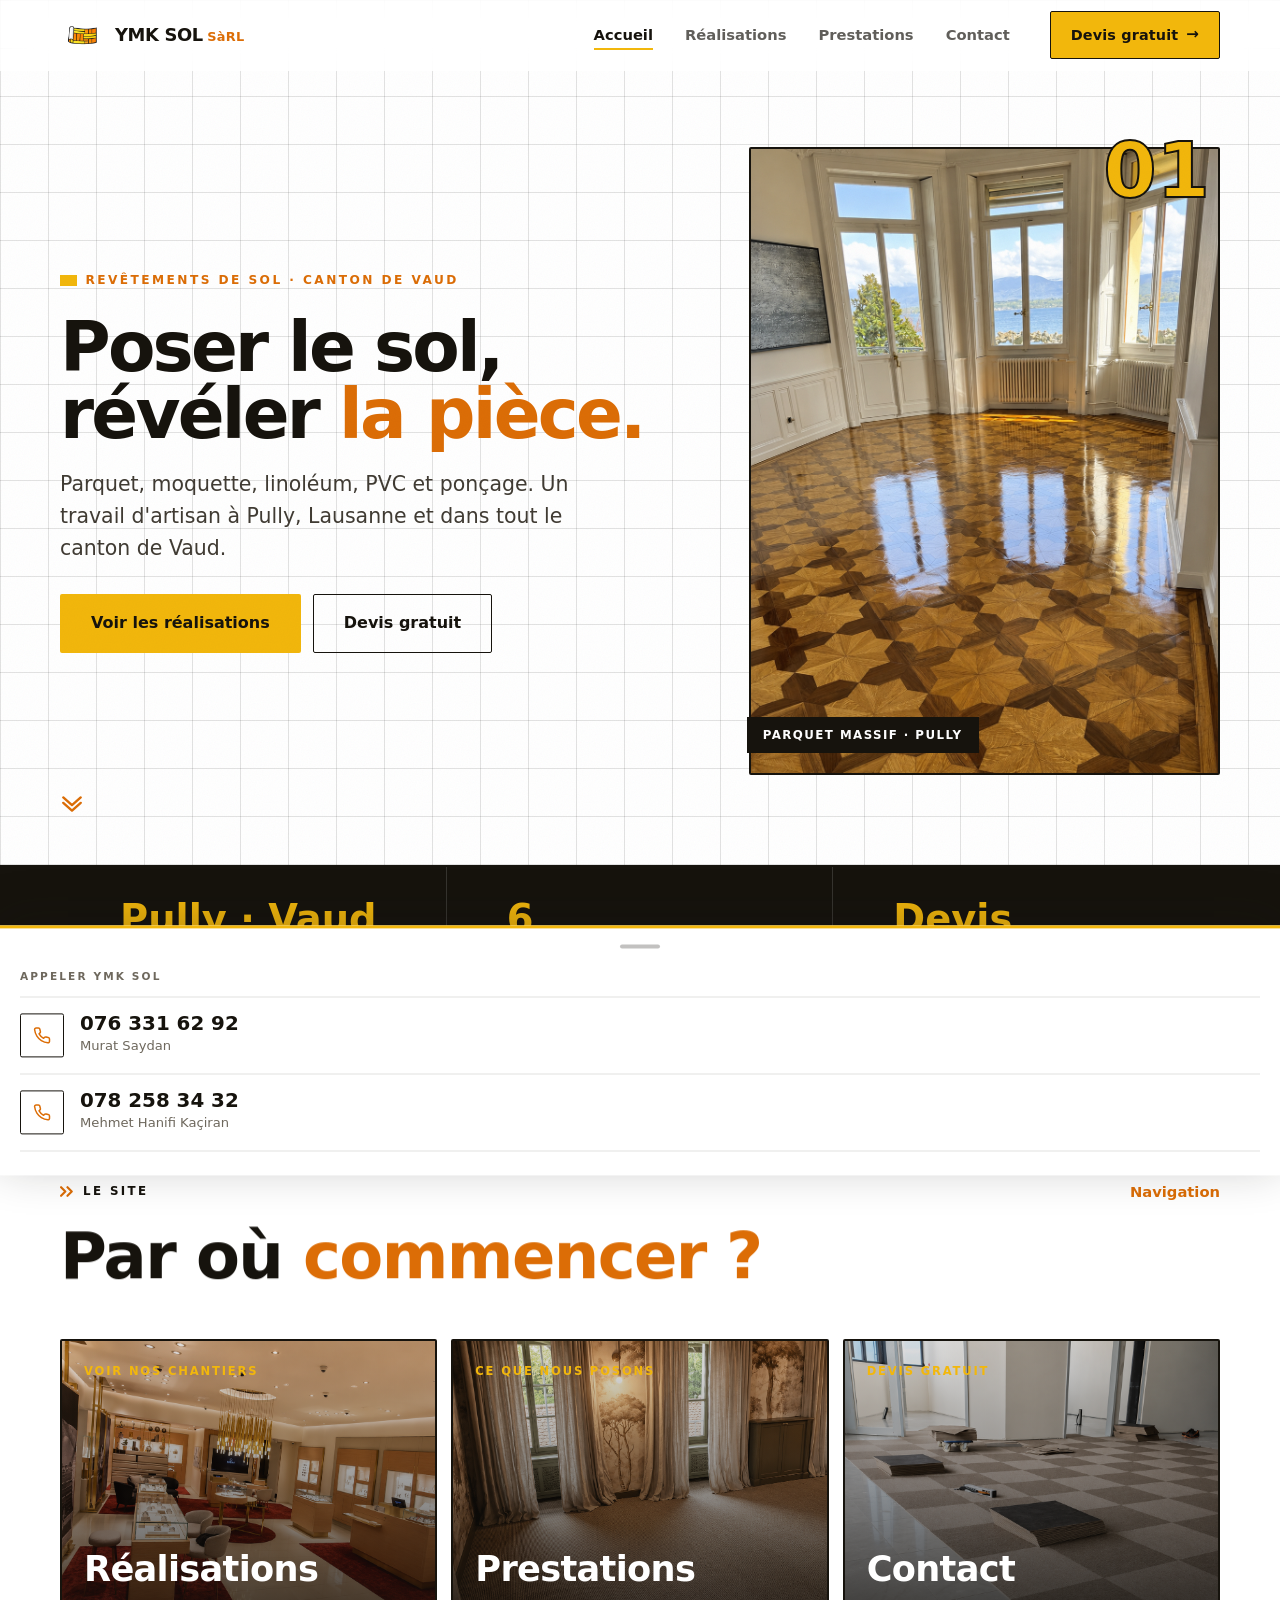
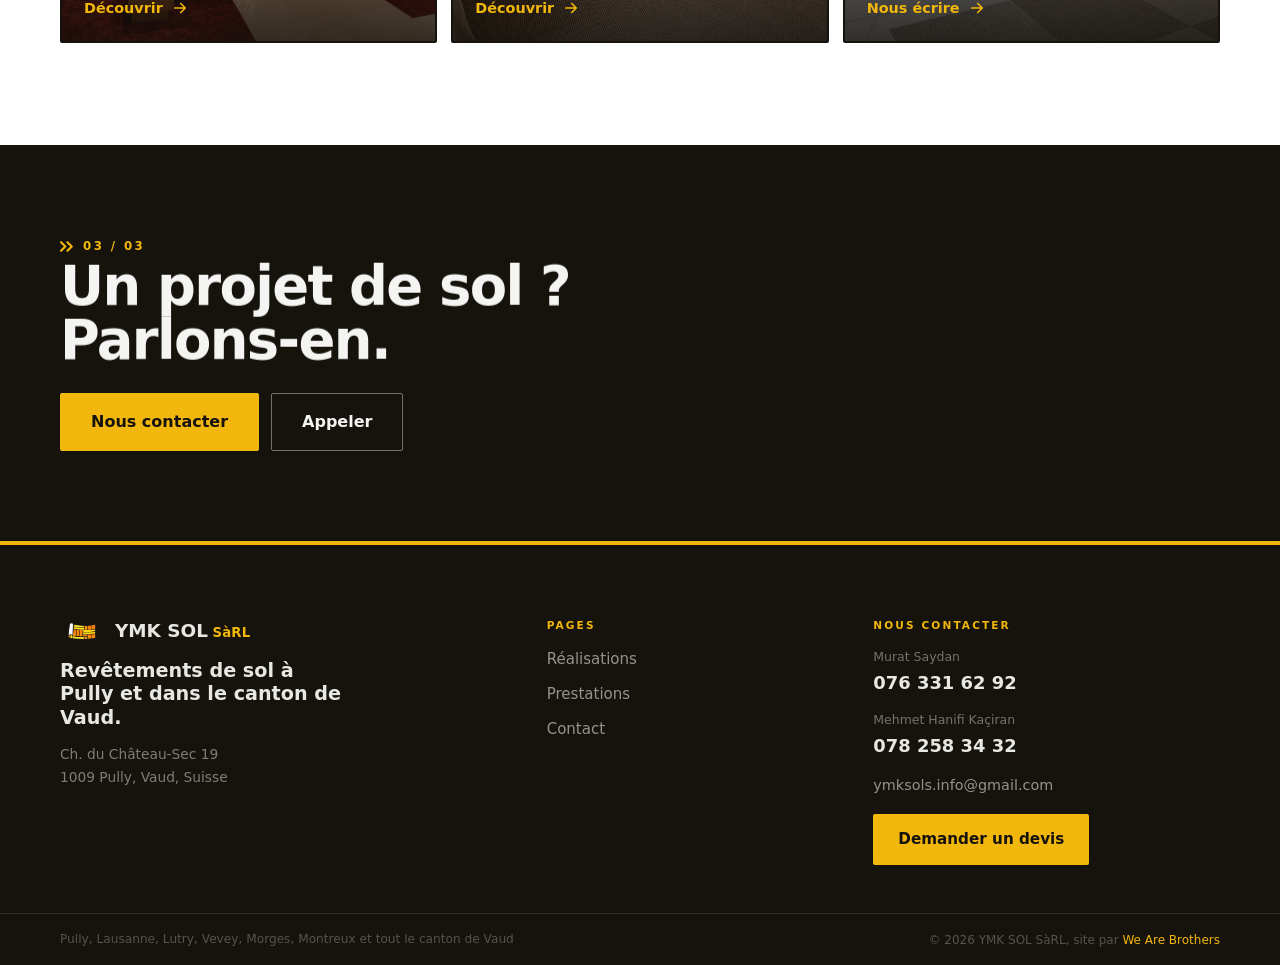
<file: index.html>
<!DOCTYPE html>
<html lang="fr">
<head>
  <meta charset="UTF-8" />
  <meta name="viewport" content="width=device-width, initial-scale=1.0, viewport-fit=cover" />
  <meta name="theme-color" content="#EAEAE7" />
  <title>Pose de parquet, PVC, lino et moquette à Pully | YMK SOL SàRL</title>
  <meta name="description" content="YMK SOL SàRL réalise la pose et la rénovation de revêtements de sol à Pully, Lausanne et dans le canton de Vaud : parquet, PVC, linoléum, moquette et ponçage." />
  <meta name="robots" content="index, follow, max-image-preview:large" />
  <link rel="canonical" href="https://ymksol.ch/" />
  <meta property="og:type" content="website" />
  <meta property="og:site_name" content="YMK SOL SàRL" />
  <meta property="og:title" content="Pose de parquet, PVC, lino et moquette à Pully | YMK SOL SàRL" />
  <meta property="og:description" content="YMK SOL SàRL réalise la pose et la rénovation de revêtements de sol à Pully, Lausanne et dans le canton de Vaud : parquet, PVC, linoléum, moquette et ponçage." />
  <meta property="og:locale" content="fr_CH" />
  <meta property="og:image" content="https://ymksol.ch/assets/img/salon-parquet.jpg" />
  <meta name="twitter:card" content="summary_large_image" />
  <link rel="icon" type="image/png" href="assets/img/logo.png" />
  <link rel="apple-touch-icon" href="assets/img/logo.png" />
  <link rel="preconnect" href="https://api.fontshare.com" crossorigin />
  <link href="https://api.fontshare.com/v2/css?f[]=clash-display@500,600,700&f[]=supreme@400,500,700,800&display=swap" rel="stylesheet" />
  <link rel="stylesheet" href="assets/css/style.css" />
  <script type="application/ld+json">
  {"@context":"https://schema.org","@type":"HomeAndConstructionBusiness","@id":"https://ymksol.ch/#business","name":"YMK SOL SàRL","description":"Pose et rénovation de revêtements de sol : parquet, linoléum, PVC, moquette, ponçage et sols souples à Pully et dans le canton de Vaud.","url":"https://ymksol.ch/","telephone":"+41763316292","email":"ymksols.info@gmail.com","priceRange":"$$","address":{"@type":"PostalAddress","streetAddress":"Chemin du Château-Sec 19","postalCode":"1009","addressLocality":"Pully","addressRegion":"VD","addressCountry":"CH"},"geo":{"@type":"GeoCoordinates","latitude":46.5089,"longitude":6.6611},"areaServed":[{"@type":"City","name":"Pully"},{"@type":"City","name":"Lausanne"},{"@type":"City","name":"Lutry"},{"@type":"City","name":"Morges"},{"@type":"City","name":"Vevey"},{"@type":"AdministrativeArea","name":"Canton de Vaud"}],"knowsLanguage":["fr","tr"]}
  </script>
</head>
<body>
  <div class="fx" aria-hidden="true"><span class="fx-tile" style="left:52px;top:144px"></span><span class="fx-tile" style="left:190px;top:52px"></span><span class="fx-tile" style="left:98px;top:328px"></span><span class="fx-tile" style="left:328px;top:190px"></span><span class="fx-tile" style="left:466px;top:98px"></span><span class="fx-tile" style="left:236px;top:466px"></span><span class="fx-tile" style="left:604px;top:282px"></span><span class="fx-tile" style="left:374px;top:558px"></span><span class="fx-tile" style="left:742px;top:190px"></span><span class="fx-tile" style="left:926px;top:374px"></span><span class="fx-tile" style="left:1064px;top:98px"></span><span class="fx-tile" style="left:834px;top:512px"></span></div>
  <a class="skip-link" href="#main" style="position:absolute;left:-999px">Aller au contenu</a>
  <header class="hdr hdr-home" id="top">
    <div class="container hdr-in">
      <a href="index.html" class="brand" aria-label="YMK SOL SàRL, accueil">
        <img src="assets/img/logo.png" alt="" width="44" height="30" />
        <span class="brand-txt">YMK&nbsp;SOL<em>SàRL</em></span>
      </a>
      <nav class="nav-desktop" aria-label="Navigation principale"><a href="index.html" class="is-active" aria-current="page">Accueil</a><a href="realisations.html">Réalisations</a><a href="prestations.html">Prestations</a><a href="contact.html">Contact</a></nav>
      <div class="hdr-actions">
        <a href="contact.html" class="btn btn-accent hdr-cta">Devis gratuit</a>
        <button class="burger" aria-label="Ouvrir le menu" aria-expanded="false" aria-controls="navmenu">
          <span class="bline bline-1"></span><span class="bline bline-2"></span><span class="bline bline-3"></span>
        </button>
      </div>
    </div>
  </header>
  <div class="navmenu" id="navmenu" hidden>
    <div class="navmenu-inner">
      <nav class="navmenu-nav" aria-label="Navigation"><a href="index.html" class="is-active" aria-current="page"><span class="mm-no">01</span>Accueil</a><a href="realisations.html"><span class="mm-no">02</span>Réalisations</a><a href="prestations.html"><span class="mm-no">03</span>Prestations</a><a href="contact.html"><span class="mm-no">04</span>Contact</a></nav>
      <div class="navmenu-foot">
        <button class="btn btn-accent" data-phone-picker>Appeler</button>
        <a href="https://wa.me/41763316292?text=Bonjour%20YMK%20SOL%2C%20je%20souhaite%20un%20devis%20pour%20mon%20sol." target="_blank" rel="noopener" class="btn btn-wa">WhatsApp</a>
        <a href="mailto:ymksols.info@gmail.com?subject=Demande%20de%20devis%20-%20YMK%20SOL" class="btn btn-line">E-mail</a>
      </div>
    </div>
  </div>
  <main id="main">
    <section class="hero">
      <div class="hero-bg" aria-hidden="true"><img src="assets/img/salon-parquet.jpg" alt="" /></div>
      <div class="hero-scrim" aria-hidden="true"></div>
      <div class="container hero-in">
        <div class="hero-copy">
          <span class="hero-eyebrow">Revêtements de sol · Canton de Vaud</span>
          <h1 class="hero-title">Poser le sol,<br />révéler <span class="amber">la pièce.</span></h1>
          <p class="hero-sub">Parquet, moquette, linoléum, PVC et ponçage. Un travail d'artisan à Pully, Lausanne et dans tout le canton de Vaud.</p>
          <div class="hero-actions">
            <a href="realisations.html" class="btn btn-accent btn-lg">Voir les réalisations</a>
            <a href="contact.html" class="btn btn-glass btn-lg">Devis gratuit</a>
          </div>
        </div>
        <figure class="hero-figure" aria-hidden="true">
          <span class="bignum">01</span>
          <img src="assets/img/salon-parquet.jpg" alt="" />
          <span class="tag">Parquet massif · Pully</span>
        </figure>
      </div>
      <div class="hero-scroll" aria-hidden="true"><span class="hero-scroll-rail"></span></div>
    </section>

    <div class="strip">
      <div class="container strip-in">
        <div class="strip-item"><div class="strip-k">Pully · Vaud</div><div class="strip-v">Interventions dans tout le canton</div></div>
        <div class="strip-item"><div class="strip-k">6 prestations</div><div class="strip-v">Du parquet massif à la moquette</div></div>
        <div class="strip-item"><div class="strip-k">Devis gratuit</div><div class="strip-v">Réponse rapide, sans engagement</div></div>
      </div>
    </div>

    <section class="section">
      <div class="container">
        <div class="shead"><div class="shead-top"><span class="shead-label">Le site</span><span class="shead-idx">Navigation</span></div><h2>Par où <span class="amber">commencer&nbsp;?</span></h2></div>
        <div class="navcards">
          <a class="navcard" href="realisations.html"><img src="assets/img/office-equipe.jpg" alt="Réalisations YMK SOL" loading="lazy" /><div class="navcard-body"><span class="n">Voir nos chantiers</span><h3>Réalisations</h3><span class="go">Découvrir <svg viewBox="0 0 24 24" width="18" height="18" fill="none" stroke="currentColor" stroke-width="2.2" stroke-linecap="round" stroke-linejoin="round"><path d="M5 12h14M13 6l6 6-6 6"/></svg></span></div></a>
          <a class="navcard" href="prestations.html"><img src="assets/img/moquette.jpg" alt="Prestations YMK SOL" loading="lazy" /><div class="navcard-body"><span class="n">Ce que nous posons</span><h3>Prestations</h3><span class="go">Découvrir <svg viewBox="0 0 24 24" width="18" height="18" fill="none" stroke="currentColor" stroke-width="2.2" stroke-linecap="round" stroke-linejoin="round"><path d="M5 12h14M13 6l6 6-6 6"/></svg></span></div></a>
          <a class="navcard" href="contact.html"><img src="assets/img/office-vide.jpg" alt="Contact YMK SOL" loading="lazy" /><div class="navcard-body"><span class="n">Devis gratuit</span><h3>Contact</h3><span class="go">Nous écrire <svg viewBox="0 0 24 24" width="18" height="18" fill="none" stroke="currentColor" stroke-width="2.2" stroke-linecap="round" stroke-linejoin="round"><path d="M5 12h14M13 6l6 6-6 6"/></svg></span></div></a>
        </div>
      </div>
    </section>
    <section class="nextcta on-dark">
      <div class="container nextcta-in">
        <div><p class="nextcta-eyebrow">03 / 03</p><h2 class="nextcta-title">Un projet de sol ? Parlons-en.</h2></div>
        <div class="nextcta-actions"><a href="contact.html" class="btn btn-accent btn-lg">Nous contacter</a><button class="btn btn-line btn-lg" data-phone-picker>Appeler</button></div>
      </div>
    </section>
  </main>
  <footer class="ftr">
    <div class="ftr-body">
      <div class="container ftr-in">
        <div class="ftr-brand-col">
          <div class="ftr-brand"><img src="assets/img/logo.png" alt="" width="44" height="30" /><span class="brand-txt">YMK&nbsp;SOL<em>SàRL</em></span></div>
          <p class="ftr-tagline">Revêtements de sol à Pully et dans le canton de Vaud.</p>
          <address class="ftr-address">Ch. du Château-Sec 19<br/>1009 Pully, Vaud, Suisse</address>
        </div>
        <div class="ftr-nav-col">
          <p class="ftr-col-hd">Pages</p>
          <ul class="ftr-nav">
            <li><a href="realisations.html">Réalisations</a></li>
            <li><a href="prestations.html">Prestations</a></li>
            <li><a href="contact.html">Contact</a></li>
          </ul>
        </div>
        <div class="ftr-cta-col">
          <p class="ftr-col-hd">Nous contacter</p>
          <div class="ftr-contact-line"><span class="ftr-tel-name">Murat Saydan</span><a href="tel:+41763316292" class="ftr-tel">076 331 62 92</a></div>
          <div class="ftr-contact-line"><span class="ftr-tel-name">Mehmet Hanifi Kaçiran</span><a href="tel:+41782583432" class="ftr-tel">078 258 34 32</a></div>
          <a href="mailto:ymksols.info@gmail.com" class="ftr-mail">ymksols.info@gmail.com</a>
          <a href="contact.html" class="btn btn-accent ftr-cta-btn">Demander un devis</a>
        </div>
      </div>
    </div>
    <div class="ftr-bottom"><div class="container ftr-bottom-in">
      <p class="ftr-zone">Pully, Lausanne, Lutry, Vevey, Morges, Montreux et tout le canton de Vaud</p>
      <p class="ftr-credit">© <span id="year"></span> YMK SOL SàRL, site par <a href="https://wearebrothers.ch" target="_blank" rel="noopener">We Are Brothers</a></p>
    </div></div>
  </footer>
  <div class="dock">
    <button class="btn btn-accent dock-cta" data-phone-picker><svg viewBox="0 0 24 24" width="18" height="18" fill="none" stroke="currentColor" stroke-width="2" stroke-linecap="round" stroke-linejoin="round"><path d="M22 16.92v3a2 2 0 0 1-2.18 2 19.79 19.79 0 0 1-8.63-3.07 19.5 19.5 0 0 1-6-6 19.79 19.79 0 0 1-3.07-8.67A2 2 0 0 1 4.11 2h3a2 2 0 0 1 2 1.72c.13.96.36 1.9.7 2.81a2 2 0 0 1-.45 2.11L8.09 9.91a16 16 0 0 0 6 6l1.27-1.27a2 2 0 0 1 2.11-.45c.9.34 1.85.57 2.81.7A2 2 0 0 1 22 16.92Z"/></svg>Appeler maintenant</button>
    <a href="https://wa.me/41763316292?text=Bonjour%20YMK%20SOL%2C%20je%20souhaite%20un%20devis%20pour%20mon%20sol." class="dock-wa-btn" aria-label="WhatsApp" target="_blank" rel="noopener"><svg viewBox="0 0 24 24" width="22" height="22" fill="currentColor"><path d="M17.472 14.382c-.297-.149-1.758-.867-2.03-.967-.273-.099-.471-.148-.67.15-.197.297-.767.966-.94 1.164-.173.199-.347.223-.644.075-.297-.15-1.255-.463-2.39-1.475-.883-.788-1.48-1.761-1.653-2.059-.173-.297-.018-.458.13-.606.134-.133.298-.347.446-.52.149-.174.198-.298.298-.497.099-.198.05-.371-.025-.52-.075-.149-.669-1.612-.916-2.207-.242-.579-.487-.5-.669-.51-.173-.008-.371-.01-.57-.01-.198 0-.52.074-.792.372-.272.297-1.04 1.016-1.04 2.479 0 1.462 1.065 2.875 1.213 3.074.149.198 2.096 3.2 5.077 4.487.709.306 1.262.489 1.694.625.712.227 1.36.195 1.871.118.571-.085 1.758-.719 2.006-1.413.248-.694.248-1.289.173-1.413-.074-.124-.272-.198-.57-.347m-5.421 7.403h-.004a9.87 9.87 0 01-5.031-1.378l-.361-.214-3.741.982.998-3.648-.235-.374a9.86 9.86 0 01-1.51-5.26c.001-5.45 4.436-9.884 9.888-9.884 2.64 0 5.122 1.03 6.988 2.898a9.825 9.825 0 012.893 6.994c-.003 5.45-4.437 9.884-9.885 9.884m8.413-18.297A11.815 11.815 0 0012.05 0C5.495 0 .16 5.335.157 11.892c0 2.096.547 4.142 1.588 5.945L.057 24l6.305-1.654a11.882 11.882 0 005.683 1.448h.005c6.554 0 11.89-5.335 11.893-11.893a11.821 11.821 0 00-3.48-8.413Z"/></svg></a>
    <a href="mailto:ymksols.info@gmail.com" class="dock-mail-btn" aria-label="Envoyer un e-mail"><svg viewBox="0 0 24 24" width="20" height="20" fill="none" stroke="currentColor" stroke-width="2" stroke-linecap="round" stroke-linejoin="round"><rect x="2" y="4" width="20" height="16" rx="1"/><path d="m22 7-8.97 5.7a1.94 1.94 0 0 1-2.06 0L2 7"/></svg></a>
  </div>
  <div class="ppick-backdrop" id="ppickBackdrop" aria-hidden="true"></div>
  <div class="ppick" id="ppick" role="dialog" aria-modal="true" aria-label="Choisir un numéro" hidden>
    <div class="ppick-handle" aria-hidden="true"></div>
    <p class="ppick-title">Appeler YMK SOL</p>
    <a href="tel:+41763316292" class="ppick-opt"><span class="ppick-icon"><svg viewBox="0 0 24 24" width="18" height="18" fill="none" stroke="currentColor" stroke-width="2" stroke-linecap="round" stroke-linejoin="round"><path d="M22 16.92v3a2 2 0 0 1-2.18 2 19.79 19.79 0 0 1-8.63-3.07 19.5 19.5 0 0 1-6-6 19.79 19.79 0 0 1-3.07-8.67A2 2 0 0 1 4.11 2h3a2 2 0 0 1 2 1.72c.13.96.36 1.9.7 2.81a2 2 0 0 1-.45 2.11L8.09 9.91a16 16 0 0 0 6 6l1.27-1.27a2 2 0 0 1 2.11-.45c.9.34 1.85.57 2.81.7A2 2 0 0 1 22 16.92Z"/></svg></span><span class="ppick-info"><span class="ppick-num">076 331 62 92</span><span class="ppick-name">Murat Saydan</span></span></a>
    <a href="tel:+41782583432" class="ppick-opt"><span class="ppick-icon"><svg viewBox="0 0 24 24" width="18" height="18" fill="none" stroke="currentColor" stroke-width="2" stroke-linecap="round" stroke-linejoin="round"><path d="M22 16.92v3a2 2 0 0 1-2.18 2 19.79 19.79 0 0 1-8.63-3.07 19.5 19.5 0 0 1-6-6 19.79 19.79 0 0 1-3.07-8.67A2 2 0 0 1 4.11 2h3a2 2 0 0 1 2 1.72c.13.96.36 1.9.7 2.81a2 2 0 0 1-.45 2.11L8.09 9.91a16 16 0 0 0 6 6l1.27-1.27a2 2 0 0 1 2.11-.45c.9.34 1.85.57 2.81.7A2 2 0 0 1 22 16.92Z"/></svg></span><span class="ppick-info"><span class="ppick-num">078 258 34 32</span><span class="ppick-name">Mehmet Hanifi Kaçiran</span></span></a>
  </div>
  <script src="assets/js/main.js" defer></script>
</body>
</html>
</file>
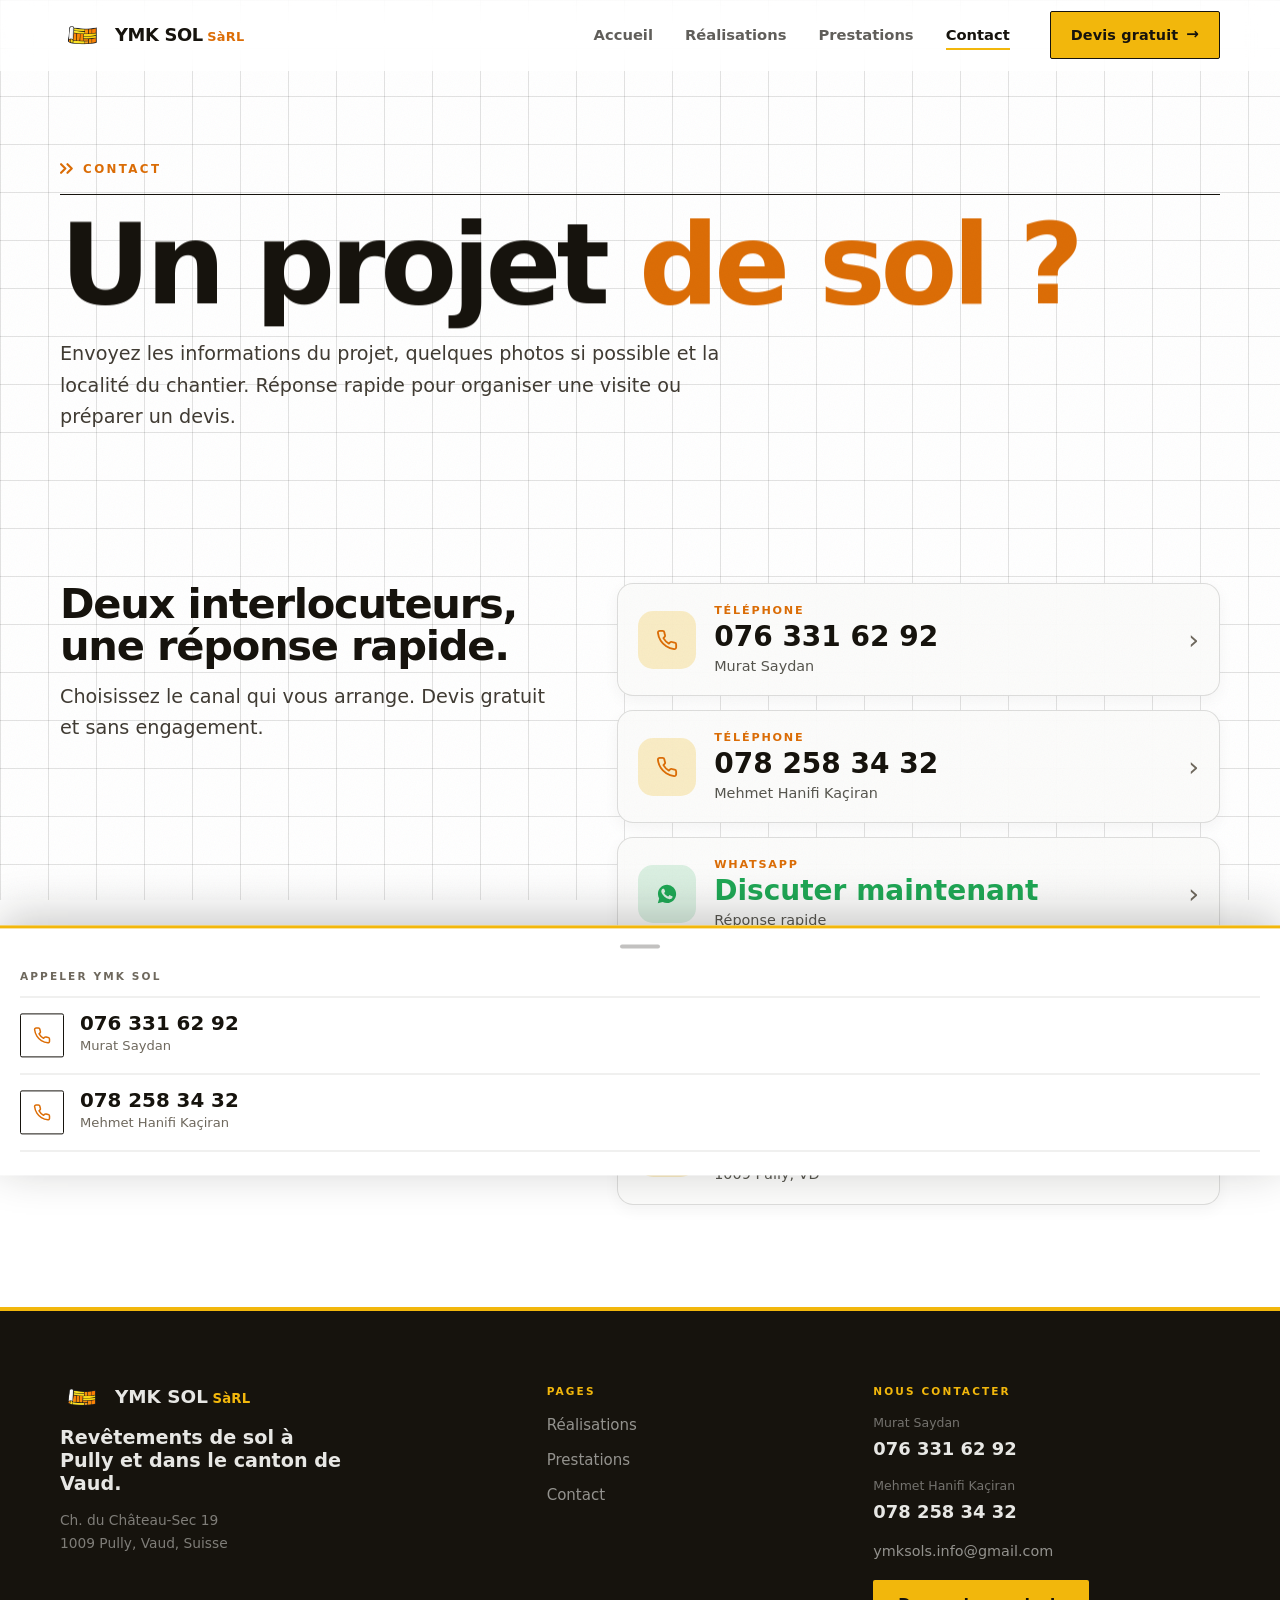
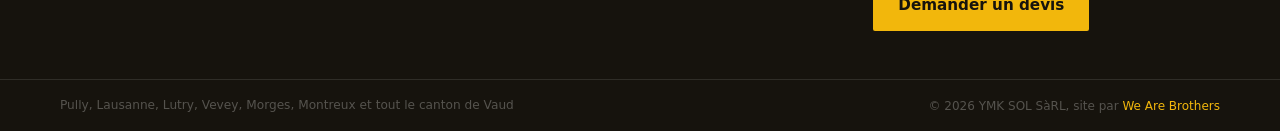
<file: contact.html>
<!DOCTYPE html>
<html lang="fr">
<head>
  <meta charset="UTF-8" />
  <meta name="viewport" content="width=device-width, initial-scale=1.0, viewport-fit=cover" />
  <meta name="theme-color" content="#EAEAE7" />
  <title>Contact | Devis gratuit à Pully et Lausanne | YMK SOL</title>
  <meta name="description" content="Contactez YMK SOL pour un devis gratuit de pose ou rénovation de sol à Pully, Lausanne et dans le canton de Vaud. Téléphone, WhatsApp ou e-mail." />
  <meta name="robots" content="index, follow, max-image-preview:large" />
  <link rel="canonical" href="https://ymksol.ch/contact.html" />
  <meta property="og:type" content="website" />
  <meta property="og:site_name" content="YMK SOL SàRL" />
  <meta property="og:title" content="Contact | Devis gratuit à Pully et Lausanne | YMK SOL" />
  <meta property="og:description" content="Contactez YMK SOL pour un devis gratuit de pose ou rénovation de sol à Pully, Lausanne et dans le canton de Vaud. Téléphone, WhatsApp ou e-mail." />
  <meta property="og:locale" content="fr_CH" />
  <meta property="og:image" content="https://ymksol.ch/assets/img/salon-parquet.jpg" />
  <meta name="twitter:card" content="summary_large_image" />
  <link rel="icon" type="image/png" href="assets/img/logo.png" />
  <link rel="apple-touch-icon" href="assets/img/logo.png" />
  <link rel="preconnect" href="https://api.fontshare.com" crossorigin />
  <link href="https://api.fontshare.com/v2/css?f[]=clash-display@500,600,700&f[]=supreme@400,500,700,800&display=swap" rel="stylesheet" />
  <link rel="stylesheet" href="assets/css/style.css" />
  <script type="application/ld+json">
  {"@context":"https://schema.org","@type":"HomeAndConstructionBusiness","@id":"https://ymksol.ch/#business","name":"YMK SOL SàRL","description":"Pose et rénovation de revêtements de sol : parquet, linoléum, PVC, moquette, ponçage et sols souples à Pully et dans le canton de Vaud.","url":"https://ymksol.ch/","telephone":"+41763316292","email":"ymksols.info@gmail.com","priceRange":"$$","address":{"@type":"PostalAddress","streetAddress":"Chemin du Château-Sec 19","postalCode":"1009","addressLocality":"Pully","addressRegion":"VD","addressCountry":"CH"},"geo":{"@type":"GeoCoordinates","latitude":46.5089,"longitude":6.6611},"areaServed":[{"@type":"City","name":"Pully"},{"@type":"City","name":"Lausanne"},{"@type":"City","name":"Lutry"},{"@type":"City","name":"Morges"},{"@type":"City","name":"Vevey"},{"@type":"AdministrativeArea","name":"Canton de Vaud"}],"knowsLanguage":["fr","tr"]}
  </script>
</head>
<body>
  <div class="fx" aria-hidden="true"><span class="fx-tile" style="left:52px;top:144px"></span><span class="fx-tile" style="left:190px;top:52px"></span><span class="fx-tile" style="left:98px;top:328px"></span><span class="fx-tile" style="left:328px;top:190px"></span><span class="fx-tile" style="left:466px;top:98px"></span><span class="fx-tile" style="left:236px;top:466px"></span><span class="fx-tile" style="left:604px;top:282px"></span><span class="fx-tile" style="left:374px;top:558px"></span><span class="fx-tile" style="left:742px;top:190px"></span><span class="fx-tile" style="left:926px;top:374px"></span><span class="fx-tile" style="left:1064px;top:98px"></span><span class="fx-tile" style="left:834px;top:512px"></span></div>
  <a class="skip-link" href="#main" style="position:absolute;left:-999px">Aller au contenu</a>
  <header class="hdr" id="top">
    <div class="container hdr-in">
      <a href="index.html" class="brand" aria-label="YMK SOL SàRL, accueil">
        <img src="assets/img/logo.png" alt="" width="44" height="30" />
        <span class="brand-txt">YMK&nbsp;SOL<em>SàRL</em></span>
      </a>
      <nav class="nav-desktop" aria-label="Navigation principale"><a href="index.html">Accueil</a><a href="realisations.html">Réalisations</a><a href="prestations.html">Prestations</a><a href="contact.html" class="is-active" aria-current="page">Contact</a></nav>
      <div class="hdr-actions">
        <a href="contact.html" class="btn btn-accent hdr-cta">Devis gratuit</a>
        <button class="burger" aria-label="Ouvrir le menu" aria-expanded="false" aria-controls="navmenu">
          <span class="bline bline-1"></span><span class="bline bline-2"></span><span class="bline bline-3"></span>
        </button>
      </div>
    </div>
  </header>
  <div class="navmenu" id="navmenu" hidden>
    <div class="navmenu-inner">
      <nav class="navmenu-nav" aria-label="Navigation"><a href="index.html"><span class="mm-no">01</span>Accueil</a><a href="realisations.html"><span class="mm-no">02</span>Réalisations</a><a href="prestations.html"><span class="mm-no">03</span>Prestations</a><a href="contact.html" class="is-active" aria-current="page"><span class="mm-no">04</span>Contact</a></nav>
      <div class="navmenu-foot">
        <button class="btn btn-accent" data-phone-picker>Appeler</button>
        <a href="https://wa.me/41763316292?text=Bonjour%20YMK%20SOL%2C%20je%20souhaite%20un%20devis%20pour%20mon%20sol." target="_blank" rel="noopener" class="btn btn-wa">WhatsApp</a>
        <a href="mailto:ymksols.info@gmail.com?subject=Demande%20de%20devis%20-%20YMK%20SOL" class="btn btn-line">E-mail</a>
      </div>
    </div>
  </div>
  <main id="main">
    <section class="phead">
      <div class="container">
        <span class="phead-idx">Contact</span>
        <h1 class="phead-title">Un projet <span class="amber">de sol&nbsp;?</span></h1>
        <p class="phead-sub">Envoyez les informations du projet, quelques photos si possible et la localité du chantier. Réponse rapide pour organiser une visite ou préparer un devis.</p>
      </div>
    </section>
    <section class="section" id="contact">
      <div class="container contact-cols">
        <div class="contact-head">
          <h2 style="font-size:clamp(1.8rem,3.4vw,2.6rem)">Deux interlocuteurs, une réponse rapide.</h2>
          <p class="phead-sub" style="margin-top:14px">Choisissez le canal qui vous arrange. Devis gratuit et sans engagement.</p>
        </div>
        <div class="clines"><a href="tel:+41763316292" class="cline"><span class="cline-ic"><svg viewBox="0 0 24 24" width="22" height="22" fill="none" stroke="currentColor" stroke-width="2" stroke-linecap="round" stroke-linejoin="round"><path d="M22 16.92v3a2 2 0 0 1-2.18 2 19.79 19.79 0 0 1-8.63-3.07 19.5 19.5 0 0 1-6-6 19.79 19.79 0 0 1-3.07-8.67A2 2 0 0 1 4.11 2h3a2 2 0 0 1 2 1.72c.13.96.36 1.9.7 2.81a2 2 0 0 1-.45 2.11L8.09 9.91a16 16 0 0 0 6 6l1.27-1.27a2 2 0 0 1 2.11-.45c.9.34 1.85.57 2.81.7A2 2 0 0 1 22 16.92Z"/></svg></span><span class="cline-type">Téléphone</span><span class="cline-main">076 331 62 92</span><span class="cline-meta">Murat Saydan</span><span class="cline-go" aria-hidden="true">›</span></a><a href="tel:+41782583432" class="cline"><span class="cline-ic"><svg viewBox="0 0 24 24" width="22" height="22" fill="none" stroke="currentColor" stroke-width="2" stroke-linecap="round" stroke-linejoin="round"><path d="M22 16.92v3a2 2 0 0 1-2.18 2 19.79 19.79 0 0 1-8.63-3.07 19.5 19.5 0 0 1-6-6 19.79 19.79 0 0 1-3.07-8.67A2 2 0 0 1 4.11 2h3a2 2 0 0 1 2 1.72c.13.96.36 1.9.7 2.81a2 2 0 0 1-.45 2.11L8.09 9.91a16 16 0 0 0 6 6l1.27-1.27a2 2 0 0 1 2.11-.45c.9.34 1.85.57 2.81.7A2 2 0 0 1 22 16.92Z"/></svg></span><span class="cline-type">Téléphone</span><span class="cline-main">078 258 34 32</span><span class="cline-meta">Mehmet Hanifi Kaçiran</span><span class="cline-go" aria-hidden="true">›</span></a><a href="https://wa.me/41763316292?text=Bonjour%20YMK%20SOL%2C%20je%20souhaite%20un%20devis%20pour%20mon%20sol." target="_blank" rel="noopener" class="cline cline-wa"><span class="cline-ic"><svg viewBox="0 0 24 24" width="22" height="22" fill="currentColor"><path d="M12.04 2C6.58 2 2.13 6.45 2.13 11.91c0 1.75.46 3.45 1.32 4.95L2 22l5.25-1.38a9.9 9.9 0 0 0 4.79 1.22h.01c5.46 0 9.91-4.45 9.91-9.91 0-2.65-1.03-5.14-2.9-7.01A9.82 9.82 0 0 0 12.04 2Zm5.86 14.15c-.25.7-1.45 1.34-2 1.42-.53.08-1.19.11-1.92-.12-.44-.14-1.01-.33-1.74-.64-3.06-1.32-5.06-4.4-5.21-4.6-.15-.2-1.24-1.65-1.24-3.15 0-1.5.79-2.24 1.07-2.54.28-.31.61-.38.81-.38.2 0 .41 0 .58.01.19.01.44-.07.69.53.25.6.86 2.1.94 2.25.08.15.13.33.02.53-.1.2-.16.33-.31.5-.15.18-.32.4-.46.53-.15.15-.31.32-.13.62.17.3.77 1.27 1.65 2.06 1.14 1.02 2.1 1.33 2.4 1.48.3.15.47.13.65-.08.18-.2.75-.87.95-1.17.2-.3.4-.25.68-.15.28.1 1.77.83 2.07.98.3.15.5.22.58.35.07.13.07.73-.18 1.43Z"/></svg></span><span class="cline-type">WhatsApp</span><span class="cline-main">Discuter maintenant</span><span class="cline-meta">Réponse rapide</span><span class="cline-go" aria-hidden="true">›</span></a><a href="mailto:ymksols.info@gmail.com?subject=Demande%20de%20devis%20-%20YMK%20SOL&body=Bonjour%2C%0A%0AJe%20souhaite%20un%20devis%20pour%20un%20projet%20de%20sol%20%3A%0A-%20Type%20%28parquet%2C%20PVC...%29%20%3A%0A-%20Surface%20approximative%20%3A%0A-%20Localit%C3%A9%20%3A%0A%0AMerci%21" class="cline"><span class="cline-ic"><svg viewBox="0 0 24 24" width="22" height="22" fill="none" stroke="currentColor" stroke-width="2" stroke-linecap="round" stroke-linejoin="round"><rect x="3" y="5" width="18" height="14" rx="2"/><path d="m3 7 9 6 9-6"/></svg></span><span class="cline-type">E-mail</span><span class="cline-main">ymksols.info@gmail.com</span><span class="cline-meta">Réponse dans la journée</span><span class="cline-go" aria-hidden="true">›</span></a><a href="https://maps.google.com/?q=Chemin+du+Château-Sec+19+1009+Pully" target="_blank" rel="noopener" class="cline"><span class="cline-ic"><svg viewBox="0 0 24 24" width="22" height="22" fill="none" stroke="currentColor" stroke-width="2" stroke-linecap="round" stroke-linejoin="round"><path d="M21 10c0 6-9 12-9 12s-9-6-9-12a9 9 0 0 1 18 0Z"/><circle cx="12" cy="10" r="3"/></svg></span><span class="cline-type">Atelier</span><span class="cline-main">Ch. du Château-Sec 19</span><span class="cline-meta">1009 Pully, VD</span><span class="cline-go" aria-hidden="true">›</span></a></div>
      </div>
    </section>
  </main>
  <footer class="ftr">
    <div class="ftr-body">
      <div class="container ftr-in">
        <div class="ftr-brand-col">
          <div class="ftr-brand"><img src="assets/img/logo.png" alt="" width="44" height="30" /><span class="brand-txt">YMK&nbsp;SOL<em>SàRL</em></span></div>
          <p class="ftr-tagline">Revêtements de sol à Pully et dans le canton de Vaud.</p>
          <address class="ftr-address">Ch. du Château-Sec 19<br/>1009 Pully, Vaud, Suisse</address>
        </div>
        <div class="ftr-nav-col">
          <p class="ftr-col-hd">Pages</p>
          <ul class="ftr-nav">
            <li><a href="realisations.html">Réalisations</a></li>
            <li><a href="prestations.html">Prestations</a></li>
            <li><a href="contact.html">Contact</a></li>
          </ul>
        </div>
        <div class="ftr-cta-col">
          <p class="ftr-col-hd">Nous contacter</p>
          <div class="ftr-contact-line"><span class="ftr-tel-name">Murat Saydan</span><a href="tel:+41763316292" class="ftr-tel">076 331 62 92</a></div>
          <div class="ftr-contact-line"><span class="ftr-tel-name">Mehmet Hanifi Kaçiran</span><a href="tel:+41782583432" class="ftr-tel">078 258 34 32</a></div>
          <a href="mailto:ymksols.info@gmail.com" class="ftr-mail">ymksols.info@gmail.com</a>
          <a href="contact.html" class="btn btn-accent ftr-cta-btn">Demander un devis</a>
        </div>
      </div>
    </div>
    <div class="ftr-bottom"><div class="container ftr-bottom-in">
      <p class="ftr-zone">Pully, Lausanne, Lutry, Vevey, Morges, Montreux et tout le canton de Vaud</p>
      <p class="ftr-credit">© <span id="year"></span> YMK SOL SàRL, site par <a href="https://wearebrothers.ch" target="_blank" rel="noopener">We Are Brothers</a></p>
    </div></div>
  </footer>
  <div class="dock">
    <button class="btn btn-accent dock-cta" data-phone-picker><svg viewBox="0 0 24 24" width="18" height="18" fill="none" stroke="currentColor" stroke-width="2" stroke-linecap="round" stroke-linejoin="round"><path d="M22 16.92v3a2 2 0 0 1-2.18 2 19.79 19.79 0 0 1-8.63-3.07 19.5 19.5 0 0 1-6-6 19.79 19.79 0 0 1-3.07-8.67A2 2 0 0 1 4.11 2h3a2 2 0 0 1 2 1.72c.13.96.36 1.9.7 2.81a2 2 0 0 1-.45 2.11L8.09 9.91a16 16 0 0 0 6 6l1.27-1.27a2 2 0 0 1 2.11-.45c.9.34 1.85.57 2.81.7A2 2 0 0 1 22 16.92Z"/></svg>Appeler maintenant</button>
    <a href="https://wa.me/41763316292?text=Bonjour%20YMK%20SOL%2C%20je%20souhaite%20un%20devis%20pour%20mon%20sol." class="dock-wa-btn" aria-label="WhatsApp" target="_blank" rel="noopener"><svg viewBox="0 0 24 24" width="22" height="22" fill="currentColor"><path d="M17.472 14.382c-.297-.149-1.758-.867-2.03-.967-.273-.099-.471-.148-.67.15-.197.297-.767.966-.94 1.164-.173.199-.347.223-.644.075-.297-.15-1.255-.463-2.39-1.475-.883-.788-1.48-1.761-1.653-2.059-.173-.297-.018-.458.13-.606.134-.133.298-.347.446-.52.149-.174.198-.298.298-.497.099-.198.05-.371-.025-.52-.075-.149-.669-1.612-.916-2.207-.242-.579-.487-.5-.669-.51-.173-.008-.371-.01-.57-.01-.198 0-.52.074-.792.372-.272.297-1.04 1.016-1.04 2.479 0 1.462 1.065 2.875 1.213 3.074.149.198 2.096 3.2 5.077 4.487.709.306 1.262.489 1.694.625.712.227 1.36.195 1.871.118.571-.085 1.758-.719 2.006-1.413.248-.694.248-1.289.173-1.413-.074-.124-.272-.198-.57-.347m-5.421 7.403h-.004a9.87 9.87 0 01-5.031-1.378l-.361-.214-3.741.982.998-3.648-.235-.374a9.86 9.86 0 01-1.51-5.26c.001-5.45 4.436-9.884 9.888-9.884 2.64 0 5.122 1.03 6.988 2.898a9.825 9.825 0 012.893 6.994c-.003 5.45-4.437 9.884-9.885 9.884m8.413-18.297A11.815 11.815 0 0012.05 0C5.495 0 .16 5.335.157 11.892c0 2.096.547 4.142 1.588 5.945L.057 24l6.305-1.654a11.882 11.882 0 005.683 1.448h.005c6.554 0 11.89-5.335 11.893-11.893a11.821 11.821 0 00-3.48-8.413Z"/></svg></a>
    <a href="mailto:ymksols.info@gmail.com" class="dock-mail-btn" aria-label="Envoyer un e-mail"><svg viewBox="0 0 24 24" width="20" height="20" fill="none" stroke="currentColor" stroke-width="2" stroke-linecap="round" stroke-linejoin="round"><rect x="2" y="4" width="20" height="16" rx="1"/><path d="m22 7-8.97 5.7a1.94 1.94 0 0 1-2.06 0L2 7"/></svg></a>
  </div>
  <div class="ppick-backdrop" id="ppickBackdrop" aria-hidden="true"></div>
  <div class="ppick" id="ppick" role="dialog" aria-modal="true" aria-label="Choisir un numéro" hidden>
    <div class="ppick-handle" aria-hidden="true"></div>
    <p class="ppick-title">Appeler YMK SOL</p>
    <a href="tel:+41763316292" class="ppick-opt"><span class="ppick-icon"><svg viewBox="0 0 24 24" width="18" height="18" fill="none" stroke="currentColor" stroke-width="2" stroke-linecap="round" stroke-linejoin="round"><path d="M22 16.92v3a2 2 0 0 1-2.18 2 19.79 19.79 0 0 1-8.63-3.07 19.5 19.5 0 0 1-6-6 19.79 19.79 0 0 1-3.07-8.67A2 2 0 0 1 4.11 2h3a2 2 0 0 1 2 1.72c.13.96.36 1.9.7 2.81a2 2 0 0 1-.45 2.11L8.09 9.91a16 16 0 0 0 6 6l1.27-1.27a2 2 0 0 1 2.11-.45c.9.34 1.85.57 2.81.7A2 2 0 0 1 22 16.92Z"/></svg></span><span class="ppick-info"><span class="ppick-num">076 331 62 92</span><span class="ppick-name">Murat Saydan</span></span></a>
    <a href="tel:+41782583432" class="ppick-opt"><span class="ppick-icon"><svg viewBox="0 0 24 24" width="18" height="18" fill="none" stroke="currentColor" stroke-width="2" stroke-linecap="round" stroke-linejoin="round"><path d="M22 16.92v3a2 2 0 0 1-2.18 2 19.79 19.79 0 0 1-8.63-3.07 19.5 19.5 0 0 1-6-6 19.79 19.79 0 0 1-3.07-8.67A2 2 0 0 1 4.11 2h3a2 2 0 0 1 2 1.72c.13.96.36 1.9.7 2.81a2 2 0 0 1-.45 2.11L8.09 9.91a16 16 0 0 0 6 6l1.27-1.27a2 2 0 0 1 2.11-.45c.9.34 1.85.57 2.81.7A2 2 0 0 1 22 16.92Z"/></svg></span><span class="ppick-info"><span class="ppick-num">078 258 34 32</span><span class="ppick-name">Mehmet Hanifi Kaçiran</span></span></a>
  </div>
  <script src="assets/js/main.js" defer></script>
</body>
</html>
</file>
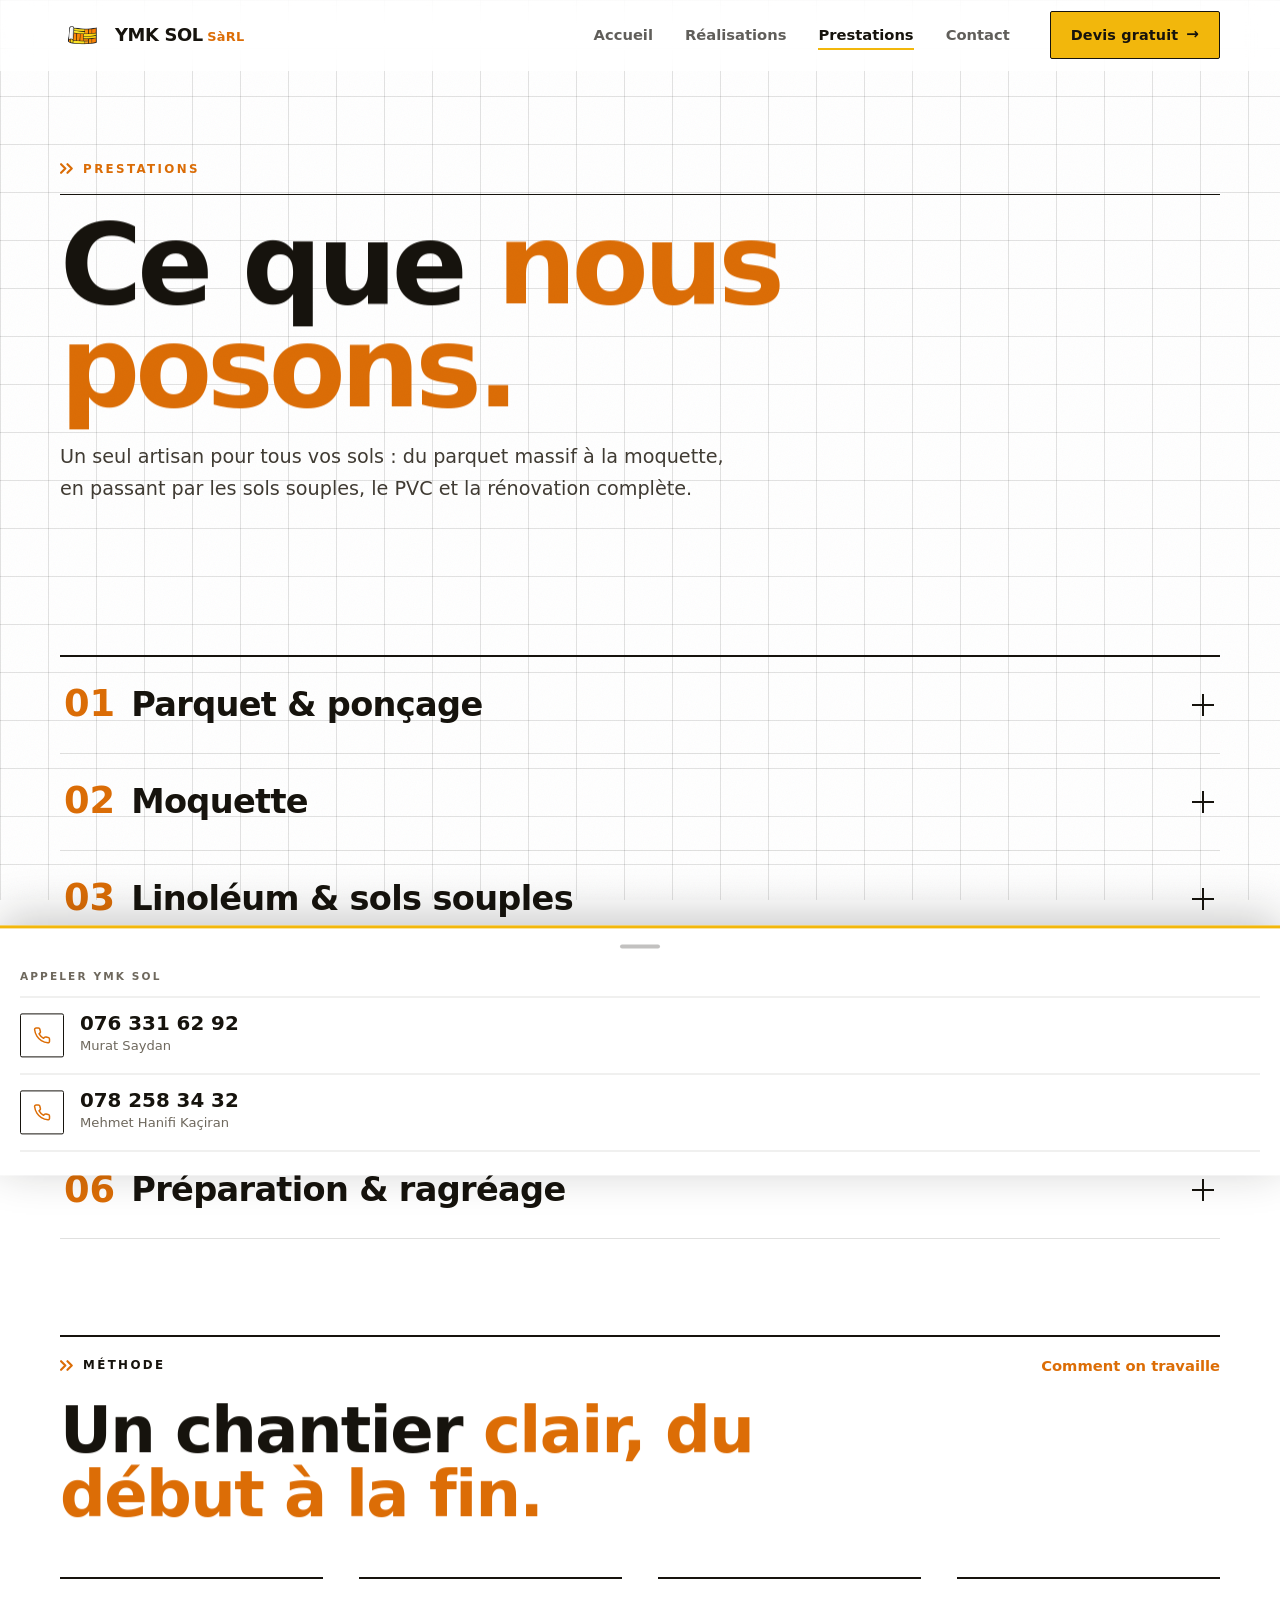
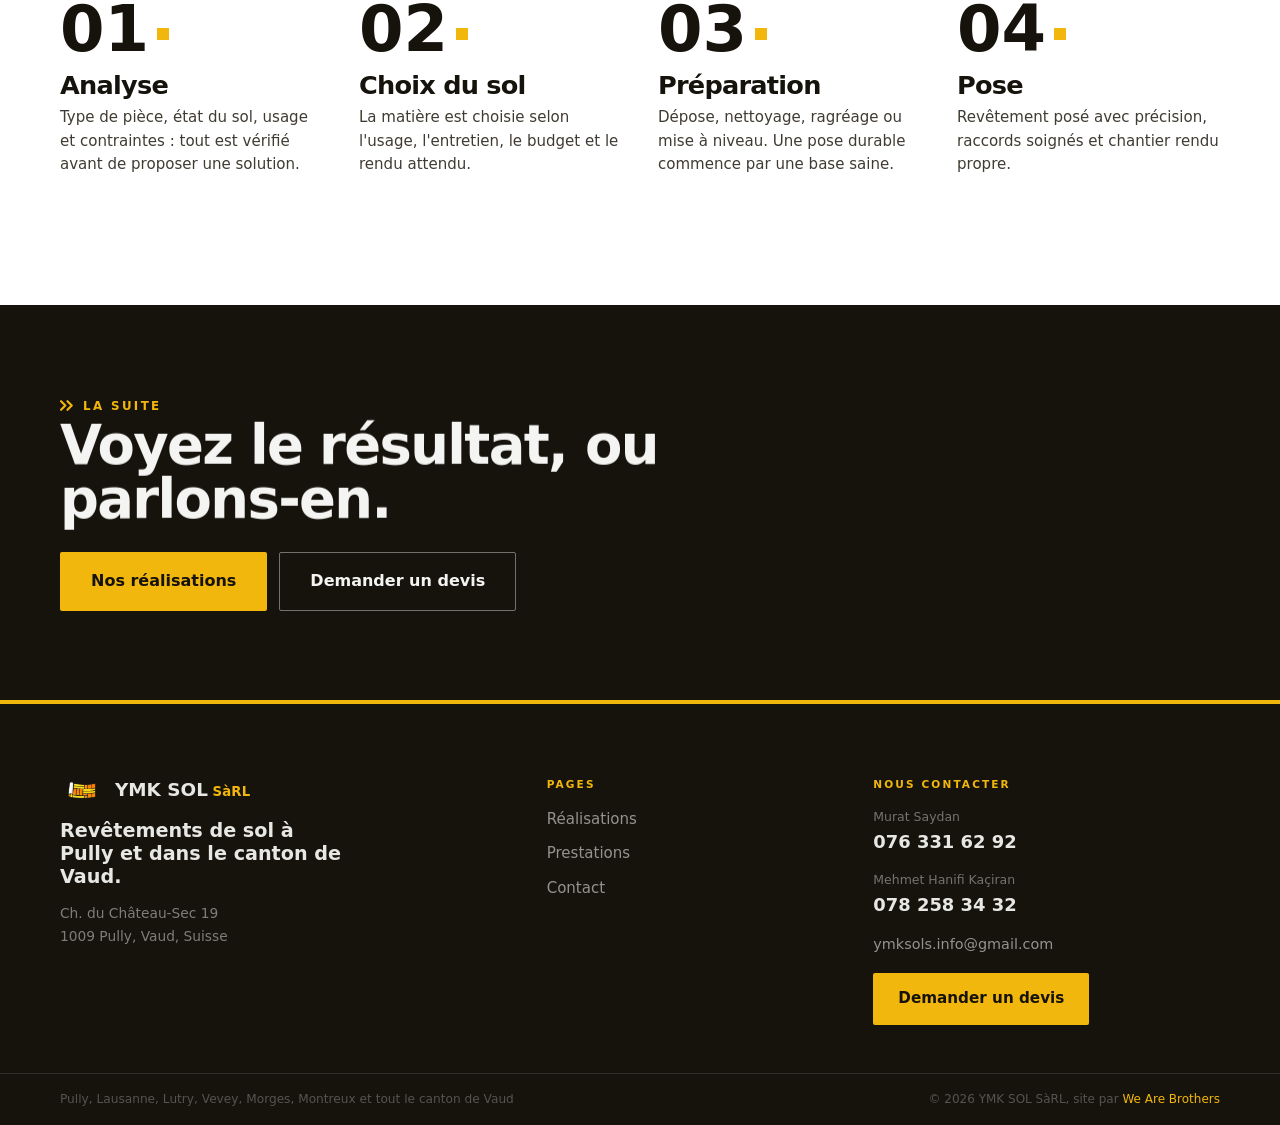
<file: prestations.html>
<!DOCTYPE html>
<html lang="fr">
<head>
  <meta charset="UTF-8" />
  <meta name="viewport" content="width=device-width, initial-scale=1.0, viewport-fit=cover" />
  <meta name="theme-color" content="#EAEAE7" />
  <title>Prestations et méthode | Parquet, moquette, PVC, lino | YMK SOL</title>
  <meta name="description" content="Toutes nos prestations de revêtement de sol à Pully : parquet, ponçage, moquette, linoléum, PVC, rénovation, ragréage. Et notre méthode en 4 étapes." />
  <meta name="robots" content="index, follow, max-image-preview:large" />
  <link rel="canonical" href="https://ymksol.ch/prestations.html" />
  <meta property="og:type" content="website" />
  <meta property="og:site_name" content="YMK SOL SàRL" />
  <meta property="og:title" content="Prestations et méthode | Parquet, moquette, PVC, lino | YMK SOL" />
  <meta property="og:description" content="Toutes nos prestations de revêtement de sol à Pully : parquet, ponçage, moquette, linoléum, PVC, rénovation, ragréage. Et notre méthode en 4 étapes." />
  <meta property="og:locale" content="fr_CH" />
  <meta property="og:image" content="https://ymksol.ch/assets/img/moquette.jpg" />
  <meta name="twitter:card" content="summary_large_image" />
  <link rel="icon" type="image/png" href="assets/img/logo.png" />
  <link rel="apple-touch-icon" href="assets/img/logo.png" />
  <link rel="preconnect" href="https://api.fontshare.com" crossorigin />
  <link href="https://api.fontshare.com/v2/css?f[]=clash-display@500,600,700&f[]=supreme@400,500,700,800&display=swap" rel="stylesheet" />
  <link rel="stylesheet" href="assets/css/style.css" />
  <script type="application/ld+json">
  {"@context":"https://schema.org","@type":"HomeAndConstructionBusiness","@id":"https://ymksol.ch/#business","name":"YMK SOL SàRL","description":"Pose et rénovation de revêtements de sol : parquet, linoléum, PVC, moquette, ponçage et sols souples à Pully et dans le canton de Vaud.","url":"https://ymksol.ch/","telephone":"+41763316292","email":"ymksols.info@gmail.com","priceRange":"$$","address":{"@type":"PostalAddress","streetAddress":"Chemin du Château-Sec 19","postalCode":"1009","addressLocality":"Pully","addressRegion":"VD","addressCountry":"CH"},"geo":{"@type":"GeoCoordinates","latitude":46.5089,"longitude":6.6611},"areaServed":[{"@type":"City","name":"Pully"},{"@type":"City","name":"Lausanne"},{"@type":"City","name":"Lutry"},{"@type":"City","name":"Morges"},{"@type":"City","name":"Vevey"},{"@type":"AdministrativeArea","name":"Canton de Vaud"}],"knowsLanguage":["fr","tr"]}
  </script>
</head>
<body>
  <div class="fx" aria-hidden="true"><span class="fx-tile" style="left:52px;top:144px"></span><span class="fx-tile" style="left:190px;top:52px"></span><span class="fx-tile" style="left:98px;top:328px"></span><span class="fx-tile" style="left:328px;top:190px"></span><span class="fx-tile" style="left:466px;top:98px"></span><span class="fx-tile" style="left:236px;top:466px"></span><span class="fx-tile" style="left:604px;top:282px"></span><span class="fx-tile" style="left:374px;top:558px"></span><span class="fx-tile" style="left:742px;top:190px"></span><span class="fx-tile" style="left:926px;top:374px"></span><span class="fx-tile" style="left:1064px;top:98px"></span><span class="fx-tile" style="left:834px;top:512px"></span></div>
  <a class="skip-link" href="#main" style="position:absolute;left:-999px">Aller au contenu</a>
  <header class="hdr" id="top">
    <div class="container hdr-in">
      <a href="index.html" class="brand" aria-label="YMK SOL SàRL, accueil">
        <img src="assets/img/logo.png" alt="" width="44" height="30" />
        <span class="brand-txt">YMK&nbsp;SOL<em>SàRL</em></span>
      </a>
      <nav class="nav-desktop" aria-label="Navigation principale"><a href="index.html">Accueil</a><a href="realisations.html">Réalisations</a><a href="prestations.html" class="is-active" aria-current="page">Prestations</a><a href="contact.html">Contact</a></nav>
      <div class="hdr-actions">
        <a href="contact.html" class="btn btn-accent hdr-cta">Devis gratuit</a>
        <button class="burger" aria-label="Ouvrir le menu" aria-expanded="false" aria-controls="navmenu">
          <span class="bline bline-1"></span><span class="bline bline-2"></span><span class="bline bline-3"></span>
        </button>
      </div>
    </div>
  </header>
  <div class="navmenu" id="navmenu" hidden>
    <div class="navmenu-inner">
      <nav class="navmenu-nav" aria-label="Navigation"><a href="index.html"><span class="mm-no">01</span>Accueil</a><a href="realisations.html"><span class="mm-no">02</span>Réalisations</a><a href="prestations.html" class="is-active" aria-current="page"><span class="mm-no">03</span>Prestations</a><a href="contact.html"><span class="mm-no">04</span>Contact</a></nav>
      <div class="navmenu-foot">
        <button class="btn btn-accent" data-phone-picker>Appeler</button>
        <a href="https://wa.me/41763316292?text=Bonjour%20YMK%20SOL%2C%20je%20souhaite%20un%20devis%20pour%20mon%20sol." target="_blank" rel="noopener" class="btn btn-wa">WhatsApp</a>
        <a href="mailto:ymksols.info@gmail.com?subject=Demande%20de%20devis%20-%20YMK%20SOL" class="btn btn-line">E-mail</a>
      </div>
    </div>
  </div>
  <main id="main">
    <section class="phead">
      <div class="container">
        <span class="phead-idx">Prestations</span>
        <h1 class="phead-title">Ce que <span class="amber">nous posons.</span></h1>
        <p class="phead-sub">Un seul artisan pour tous vos sols : du parquet massif à la moquette, en passant par les sols souples, le PVC et la rénovation complète.</p>
      </div>
    </section>
    <section class="section" id="prestations">
      <div class="container">
        <div class="acc">
          <div class="acc-item">
            <button class="acc-head" aria-expanded="false" aria-controls="acc-01"><span class="n">01</span><span class="t">Parquet &amp; ponçage</span><span class="acc-ic" aria-hidden="true"></span></button>
            <div class="acc-body" id="acc-01"><div class="acc-body-inner"><div class="acc-content"><p>Pose et rénovation de parquet massif ou contrecollé. Remise à neuf des sols anciens : ponçage, vitrification, huile ou cire.</p><div class="acc-media"><img src="assets/img/salon-parquet.jpg" alt="Parquet massif poncé et vitrifié" loading="lazy" /></div></div></div></div>
          </div>
          <div class="acc-item">
            <button class="acc-head" aria-expanded="false" aria-controls="acc-02"><span class="n">02</span><span class="t">Moquette</span><span class="acc-ic" aria-hidden="true"></span></button>
            <div class="acc-body" id="acc-02"><div class="acc-body-inner"><div class="acc-content"><p>En lés ou en dalles, du sisal naturel à la moquette technique. Confort, acoustique et chaleur, en résidentiel comme en bureau.</p><div class="acc-media"><img src="assets/img/moquette.jpg" alt="Moquette sisal en pose" loading="lazy" /></div></div></div></div>
          </div>
          <div class="acc-item">
            <button class="acc-head" aria-expanded="false" aria-controls="acc-03"><span class="n">03</span><span class="t">Linoléum &amp; sols souples</span><span class="acc-ic" aria-hidden="true"></span></button>
            <div class="acc-body" id="acc-03"><div class="acc-body-inner"><div class="acc-content"><p>Revêtements sains et durables, posés avec des raccords soignés, pour tous les espaces de vie et de travail.</p><div class="acc-media"><img src="assets/img/office-equipe.jpg" alt="Revêtement souple de prestige en boutique" loading="lazy" /></div></div></div></div>
          </div>
          <div class="acc-item">
            <button class="acc-head" aria-expanded="false" aria-controls="acc-04"><span class="n">04</span><span class="t">PVC &amp; vinyle</span><span class="acc-ic" aria-hidden="true"></span></button>
            <div class="acc-body" id="acc-04"><div class="acc-body-inner"><div class="acc-content"><p>Dalles et lames résistantes au passage intensif, idéales pour les surfaces commerciales et les chantiers rapides.</p><div class="acc-media"><img src="assets/img/office-vide.jpg" alt="Dalles PVC posées sur chantier" loading="lazy" /></div></div></div></div>
          </div>
          <div class="acc-item">
            <button class="acc-head" aria-expanded="false" aria-controls="acc-05"><span class="n">05</span><span class="t">Rénovation complète</span><span class="acc-ic" aria-hidden="true"></span></button>
            <div class="acc-body" id="acc-05"><div class="acc-body-inner"><div class="acc-content"><p>Dépose de l'ancien revêtement, ragréage et reprise du support avant la pose d'un sol neuf.</p><div class="acc-media"><img src="assets/img/salon-parquet.jpg" alt="Sol entièrement rénové" loading="lazy" /></div></div></div></div>
          </div>
          <div class="acc-item">
            <button class="acc-head" aria-expanded="false" aria-controls="acc-06"><span class="n">06</span><span class="t">Préparation &amp; ragréage</span><span class="acc-ic" aria-hidden="true"></span></button>
            <div class="acc-body" id="acc-06"><div class="acc-body-inner"><div class="acc-content"><p>Mise à niveau, nettoyage et supports sains. La base invisible d'une pose qui dure vraiment.</p><div class="acc-media"><img src="assets/img/office-vide.jpg" alt="Support préparé et ragréé avant la pose" loading="lazy" /></div></div></div></div>
          </div>
        </div>
        <div class="method2">
          <div class="shead"><div class="shead-top"><span class="shead-label">Méthode</span><span class="shead-idx">Comment on travaille</span></div><h2>Un chantier <span class="amber">clair, du début à la fin.</span></h2></div>
          <div class="steps2"><div class="step2"><div class="n">01</div><h4>Analyse</h4><p>Type de pièce, état du sol, usage et contraintes : tout est vérifié avant de proposer une solution.</p></div><div class="step2"><div class="n">02</div><h4>Choix du sol</h4><p>La matière est choisie selon l'usage, l'entretien, le budget et le rendu attendu.</p></div><div class="step2"><div class="n">03</div><h4>Préparation</h4><p>Dépose, nettoyage, ragréage ou mise à niveau. Une pose durable commence par une base saine.</p></div><div class="step2"><div class="n">04</div><h4>Pose</h4><p>Revêtement posé avec précision, raccords soignés et chantier rendu propre.</p></div></div>
        </div>
      </div>
    </section>
    <section class="nextcta on-dark">
      <div class="container nextcta-in">
        <div><p class="nextcta-eyebrow">La suite</p><h2 class="nextcta-title">Voyez le résultat, ou parlons-en.</h2></div>
        <div class="nextcta-actions"><a href="realisations.html" class="btn btn-accent btn-lg">Nos réalisations</a><a href="contact.html" class="btn btn-line btn-lg">Demander un devis</a></div>
      </div>
    </section>
  </main>
  <footer class="ftr">
    <div class="ftr-body">
      <div class="container ftr-in">
        <div class="ftr-brand-col">
          <div class="ftr-brand"><img src="assets/img/logo.png" alt="" width="44" height="30" /><span class="brand-txt">YMK&nbsp;SOL<em>SàRL</em></span></div>
          <p class="ftr-tagline">Revêtements de sol à Pully et dans le canton de Vaud.</p>
          <address class="ftr-address">Ch. du Château-Sec 19<br/>1009 Pully, Vaud, Suisse</address>
        </div>
        <div class="ftr-nav-col">
          <p class="ftr-col-hd">Pages</p>
          <ul class="ftr-nav">
            <li><a href="realisations.html">Réalisations</a></li>
            <li><a href="prestations.html">Prestations</a></li>
            <li><a href="contact.html">Contact</a></li>
          </ul>
        </div>
        <div class="ftr-cta-col">
          <p class="ftr-col-hd">Nous contacter</p>
          <div class="ftr-contact-line"><span class="ftr-tel-name">Murat Saydan</span><a href="tel:+41763316292" class="ftr-tel">076 331 62 92</a></div>
          <div class="ftr-contact-line"><span class="ftr-tel-name">Mehmet Hanifi Kaçiran</span><a href="tel:+41782583432" class="ftr-tel">078 258 34 32</a></div>
          <a href="mailto:ymksols.info@gmail.com" class="ftr-mail">ymksols.info@gmail.com</a>
          <a href="contact.html" class="btn btn-accent ftr-cta-btn">Demander un devis</a>
        </div>
      </div>
    </div>
    <div class="ftr-bottom"><div class="container ftr-bottom-in">
      <p class="ftr-zone">Pully, Lausanne, Lutry, Vevey, Morges, Montreux et tout le canton de Vaud</p>
      <p class="ftr-credit">© <span id="year"></span> YMK SOL SàRL, site par <a href="https://wearebrothers.ch" target="_blank" rel="noopener">We Are Brothers</a></p>
    </div></div>
  </footer>
  <div class="dock">
    <button class="btn btn-accent dock-cta" data-phone-picker><svg viewBox="0 0 24 24" width="18" height="18" fill="none" stroke="currentColor" stroke-width="2" stroke-linecap="round" stroke-linejoin="round"><path d="M22 16.92v3a2 2 0 0 1-2.18 2 19.79 19.79 0 0 1-8.63-3.07 19.5 19.5 0 0 1-6-6 19.79 19.79 0 0 1-3.07-8.67A2 2 0 0 1 4.11 2h3a2 2 0 0 1 2 1.72c.13.96.36 1.9.7 2.81a2 2 0 0 1-.45 2.11L8.09 9.91a16 16 0 0 0 6 6l1.27-1.27a2 2 0 0 1 2.11-.45c.9.34 1.85.57 2.81.7A2 2 0 0 1 22 16.92Z"/></svg>Appeler maintenant</button>
    <a href="https://wa.me/41763316292?text=Bonjour%20YMK%20SOL%2C%20je%20souhaite%20un%20devis%20pour%20mon%20sol." class="dock-wa-btn" aria-label="WhatsApp" target="_blank" rel="noopener"><svg viewBox="0 0 24 24" width="22" height="22" fill="currentColor"><path d="M17.472 14.382c-.297-.149-1.758-.867-2.03-.967-.273-.099-.471-.148-.67.15-.197.297-.767.966-.94 1.164-.173.199-.347.223-.644.075-.297-.15-1.255-.463-2.39-1.475-.883-.788-1.48-1.761-1.653-2.059-.173-.297-.018-.458.13-.606.134-.133.298-.347.446-.52.149-.174.198-.298.298-.497.099-.198.05-.371-.025-.52-.075-.149-.669-1.612-.916-2.207-.242-.579-.487-.5-.669-.51-.173-.008-.371-.01-.57-.01-.198 0-.52.074-.792.372-.272.297-1.04 1.016-1.04 2.479 0 1.462 1.065 2.875 1.213 3.074.149.198 2.096 3.2 5.077 4.487.709.306 1.262.489 1.694.625.712.227 1.36.195 1.871.118.571-.085 1.758-.719 2.006-1.413.248-.694.248-1.289.173-1.413-.074-.124-.272-.198-.57-.347m-5.421 7.403h-.004a9.87 9.87 0 01-5.031-1.378l-.361-.214-3.741.982.998-3.648-.235-.374a9.86 9.86 0 01-1.51-5.26c.001-5.45 4.436-9.884 9.888-9.884 2.64 0 5.122 1.03 6.988 2.898a9.825 9.825 0 012.893 6.994c-.003 5.45-4.437 9.884-9.885 9.884m8.413-18.297A11.815 11.815 0 0012.05 0C5.495 0 .16 5.335.157 11.892c0 2.096.547 4.142 1.588 5.945L.057 24l6.305-1.654a11.882 11.882 0 005.683 1.448h.005c6.554 0 11.89-5.335 11.893-11.893a11.821 11.821 0 00-3.48-8.413Z"/></svg></a>
    <a href="mailto:ymksols.info@gmail.com" class="dock-mail-btn" aria-label="Envoyer un e-mail"><svg viewBox="0 0 24 24" width="20" height="20" fill="none" stroke="currentColor" stroke-width="2" stroke-linecap="round" stroke-linejoin="round"><rect x="2" y="4" width="20" height="16" rx="1"/><path d="m22 7-8.97 5.7a1.94 1.94 0 0 1-2.06 0L2 7"/></svg></a>
  </div>
  <div class="ppick-backdrop" id="ppickBackdrop" aria-hidden="true"></div>
  <div class="ppick" id="ppick" role="dialog" aria-modal="true" aria-label="Choisir un numéro" hidden>
    <div class="ppick-handle" aria-hidden="true"></div>
    <p class="ppick-title">Appeler YMK SOL</p>
    <a href="tel:+41763316292" class="ppick-opt"><span class="ppick-icon"><svg viewBox="0 0 24 24" width="18" height="18" fill="none" stroke="currentColor" stroke-width="2" stroke-linecap="round" stroke-linejoin="round"><path d="M22 16.92v3a2 2 0 0 1-2.18 2 19.79 19.79 0 0 1-8.63-3.07 19.5 19.5 0 0 1-6-6 19.79 19.79 0 0 1-3.07-8.67A2 2 0 0 1 4.11 2h3a2 2 0 0 1 2 1.72c.13.96.36 1.9.7 2.81a2 2 0 0 1-.45 2.11L8.09 9.91a16 16 0 0 0 6 6l1.27-1.27a2 2 0 0 1 2.11-.45c.9.34 1.85.57 2.81.7A2 2 0 0 1 22 16.92Z"/></svg></span><span class="ppick-info"><span class="ppick-num">076 331 62 92</span><span class="ppick-name">Murat Saydan</span></span></a>
    <a href="tel:+41782583432" class="ppick-opt"><span class="ppick-icon"><svg viewBox="0 0 24 24" width="18" height="18" fill="none" stroke="currentColor" stroke-width="2" stroke-linecap="round" stroke-linejoin="round"><path d="M22 16.92v3a2 2 0 0 1-2.18 2 19.79 19.79 0 0 1-8.63-3.07 19.5 19.5 0 0 1-6-6 19.79 19.79 0 0 1-3.07-8.67A2 2 0 0 1 4.11 2h3a2 2 0 0 1 2 1.72c.13.96.36 1.9.7 2.81a2 2 0 0 1-.45 2.11L8.09 9.91a16 16 0 0 0 6 6l1.27-1.27a2 2 0 0 1 2.11-.45c.9.34 1.85.57 2.81.7A2 2 0 0 1 22 16.92Z"/></svg></span><span class="ppick-info"><span class="ppick-num">078 258 34 32</span><span class="ppick-name">Mehmet Hanifi Kaçiran</span></span></a>
  </div>
  <script src="assets/js/main.js" defer></script>
</body>
</html>
</file>
<file: assets/css/style.css>
/* ============================================================
   YMK SOL SàRL — identité graphique affirmée
   Blanc + jaune + orange (logo) + noir · fond animé vivant
   4 pages · HTML/CSS/JS pur
   ============================================================ */

:root {
  --paper:   #FFFFFF;   /* blanc (base) */
  --paper-2: #FFF7E4;   /* jaune très pâle (surfaces douces) */
  --surface: #FFFFFF;   /* blanc (cartes/images) */
  --ink:     #16130D;   /* noir presque pur (texte, filets) */
  --ink-2:   #403B33;
  --muted:   #6E685D;
  --dark:    #16130D;   /* sections noires */

  --line:  rgba(20,18,14,.13);
  --line-2:rgba(20,18,14,.26);

  --accent:   #DC6D06;  /* orange du logo (petits accents) */
  --accent-2: #F2B70C;  /* jaune du logo (petits éléments) */
  --accent-soft: #DC6D06;  /* orange adouci (grands titres) */
  --fill-soft:   #F2B70C;  /* jaune adouci (aplats/boutons) */

  --fh: "Clash Display", system-ui, -apple-system, sans-serif;
  --fb: "Supreme", system-ui, -apple-system, sans-serif;

  --maxw: 1300px;
  --pad:  clamp(22px, 5vw, 60px);
  --hdr-h: 70px;
  --ease: cubic-bezier(.2,.7,.2,1);

  /* Motif signature : chevron / parquet */
  --chev:      url("data:image/svg+xml,%3Csvg xmlns='http://www.w3.org/2000/svg' width='15' height='10' viewBox='0 0 15 10'%3E%3Cpath d='M1 1L5 5L1 9M7 1L11 5L7 9' fill='none' stroke='%23DC6D06' stroke-width='2' stroke-linecap='round' stroke-linejoin='round'/%3E%3C/svg%3E");
  --chev-lite: url("data:image/svg+xml,%3Csvg xmlns='http://www.w3.org/2000/svg' width='15' height='10' viewBox='0 0 15 10'%3E%3Cpath d='M1 1L5 5L1 9M7 1L11 5L7 9' fill='none' stroke='%23F2B70C' stroke-width='2' stroke-linecap='round' stroke-linejoin='round'/%3E%3C/svg%3E");
  --chev-down:      url("data:image/svg+xml,%3Csvg xmlns='http://www.w3.org/2000/svg' width='22' height='18' viewBox='0 0 22 18'%3E%3Cpath d='M3 3L11 10L19 3M3 8L11 15L19 8' fill='none' stroke='%23DC6D06' stroke-width='2.2' stroke-linecap='round' stroke-linejoin='round'/%3E%3C/svg%3E");
  --chev-down-lite: url("data:image/svg+xml,%3Csvg xmlns='http://www.w3.org/2000/svg' width='22' height='18' viewBox='0 0 22 18'%3E%3Cpath d='M3 3L11 10L19 3M3 8L11 15L19 8' fill='none' stroke='%23F2B70C' stroke-width='2.2' stroke-linecap='round' stroke-linejoin='round'/%3E%3C/svg%3E");
}

/* ---- Reset ---- */
*, *::before, *::after { margin: 0; padding: 0; box-sizing: border-box; }
[hidden] { display: none !important; }
html { -webkit-text-size-adjust: 100%; overflow-x: clip; scroll-behavior: smooth; }
body { font-family: var(--fb); color: var(--ink); background: var(--paper); line-height: 1.55; overflow-x: hidden; -webkit-font-smoothing: antialiased; text-rendering: optimizeLegibility; }
img { display: block; max-width: 100%; }
a { color: inherit; text-decoration: none; }
ul, ol { list-style: none; }
button { font: inherit; color: inherit; }
h1, h2, h3, h4 { font-family: var(--fh); font-weight: 800; line-height: 1; letter-spacing: -.03em; }

.container { width: 100%; max-width: var(--maxw); margin-inline: auto; padding-inline: var(--pad); }
.section { padding-block: clamp(56px, 8vw, 104px); position: relative; }
.muted { color: var(--muted); }
.amber { color: var(--accent); }

/* ============================================================
   FOND ANIMÉ (simple : deux halos qui dérivent lentement)
   ============================================================ */
.fx {
  position: fixed; inset: 0; z-index: -1; overflow: hidden; pointer-events: none;
  background: var(--paper);
}
/* grillage : lignes dessinées en fond (derrière les cases), jamais par-dessus */
.fx-grid {
  position: absolute; inset: 0; display: grid;
  background-image:
    linear-gradient(to right, rgba(20,20,18,.12) 1px, transparent 1px),
    linear-gradient(to bottom, rgba(20,20,18,.12) 1px, transparent 1px);
  background-size: 48px 48px;
}
.fx-cell { position: relative; }
/* la case se soulève comme une tuile opaque : elle reste dans son carré et masque tout dessous */
.fx-cell.peel { z-index: 3; }
.fx-cell.peel::before {
  content: ""; position: absolute; inset: 0; z-index: 1;
  background: linear-gradient(to bottom, #FFF3CF 0%, #FCE8AE 100%);
  transform-origin: top center; backface-visibility: hidden;
  animation: stickerpeel var(--dur, 5s) cubic-bezier(.42,.05,.2,1) forwards;
}
@keyframes stickerpeel {
  0%   { opacity: 0;   transform: perspective(340px) rotateX(0deg);            box-shadow: inset 0 0 0 1px rgba(20,20,18,.04), 0 0 0 rgba(20,15,8,0); }
  14%  { opacity: 1;   transform: perspective(340px) rotateX(3deg); }
  48%  { opacity: 1;   transform: perspective(340px) rotateX(var(--pk, 50deg)); box-shadow: inset 0 0 0 1px rgba(20,20,18,.06), 0 10px 14px rgba(20,15,8,.11); }
  78%  { opacity: .95; transform: perspective(340px) rotateX(11deg);            box-shadow: inset 0 0 0 1px rgba(20,20,18,.05), 0 5px 9px rgba(20,15,8,.06); }
  100% { opacity: 0;   transform: perspective(340px) rotateX(0deg);            box-shadow: inset 0 0 0 1px rgba(20,20,18,.04), 0 0 0 rgba(20,15,8,0); }
}

/* ============================================================
   BOUTONS
   ============================================================ */
.btn { display: inline-flex; align-items: center; justify-content: center; gap: .55em; font-family: var(--fb); font-weight: 700; font-size: .95rem; white-space: nowrap; padding: 13px 24px; border-radius: 2px; cursor: pointer; border: 1.5px solid transparent; transition: background .25s, color .25s, border-color .25s, transform .15s; }
.btn:active { transform: translateY(1px); }
.btn-lg { padding: 16px 30px; font-size: 1rem; }
.btn-accent { background: var(--fill-soft); color: var(--ink); }
.btn-accent:hover { background: var(--ink); color: var(--surface); }
.btn-dark { background: var(--ink); color: var(--surface); }
.btn-dark:hover { background: var(--fill-soft); color: var(--ink); }
.btn-line { border-color: var(--ink); color: var(--ink); background: transparent; }
.btn-line:hover { background: var(--ink); color: var(--surface); }
.btn-wa { background: #1FA855; color: #fff; }
.btn-wa:hover { background: #178a44; }
/* bouton clair sur photo (hero) */
.btn-glass { background: rgba(20,18,14,.42); border: 1.5px solid #fff; color: #fff; backdrop-filter: blur(6px); -webkit-backdrop-filter: blur(6px); }
.btn-glass:hover { background: #fff; color: var(--ink); }
.on-dark .btn-line, .nextcta .btn-line, .ftr .btn-line { border-color: rgba(255,255,255,.4); color: #F4F4F2; }
.on-dark .btn-line:hover, .nextcta .btn-line:hover { background: #fff; color: var(--ink); }

/* ============================================================
   EN-TÊTE DE SECTION (signature identité : filet noir + index)
   ============================================================ */
.shead { border-top: 2px solid var(--ink); padding-top: 18px; margin-bottom: clamp(30px, 4vw, 52px); }
.shead-top { display: flex; align-items: baseline; justify-content: space-between; gap: 16px; margin-bottom: 20px; }
.shead-label { font-family: var(--fb); font-weight: 700; font-size: .74rem; letter-spacing: .2em; text-transform: uppercase; }
.shead-idx { font-family: var(--fh); font-weight: 800; font-size: .92rem; color: var(--accent); }
.shead h2 { font-size: clamp(2.1rem, 5.6vw, 4rem); max-width: 20ch; letter-spacing: -.025em; line-height: 1.0; }
.shead h2 .amber { color: var(--accent-soft); }
.shead-sub { margin-top: 16px; max-width: 56ch; color: var(--ink-2); font-size: 1.02rem; line-height: 1.65; }

/* ============================================================
   HEADER
   ============================================================ */
.hdr { position: fixed; top: 0; left: 0; right: 0; z-index: 180; background: rgba(255,255,255,.78); backdrop-filter: saturate(140%) blur(14px); -webkit-backdrop-filter: saturate(140%) blur(14px); border-bottom: 1px solid transparent; transition: background .3s, border-color .3s; }
.hdr.hdr-scrolled { background: rgba(255,255,255,.94); border-bottom-color: var(--ink); }

/* Accueil : header transparent (blanc) sur le hero photo, plein au scroll */
.hdr-home { background: transparent; backdrop-filter: none; -webkit-backdrop-filter: none; border-bottom-color: transparent; color: #fff; }
.hdr-home::after { content: ""; position: absolute; inset: 0; z-index: -1; background: linear-gradient(180deg, rgba(15,14,12,.45), transparent); transition: opacity .3s; }
.hdr-home .brand, .hdr-home .brand-txt { color: #fff; }
.hdr-home .nav-desktop a { color: #fff; }
.hdr-home .bline { background: #fff; }
.hdr-home.hdr-scrolled { background: rgba(255,255,255,.94); backdrop-filter: saturate(140%) blur(14px); -webkit-backdrop-filter: saturate(140%) blur(14px); border-bottom-color: var(--ink); color: var(--ink); }
.hdr-home.hdr-scrolled::after { opacity: 0; }
.hdr-home.hdr-scrolled .brand, .hdr-home.hdr-scrolled .brand-txt { color: var(--ink); }
.hdr-home.hdr-scrolled .nav-desktop a { color: var(--ink); }
.hdr-home.hdr-scrolled .bline { background: var(--ink); }
.hdr-home.hdr-menu-open { color: var(--ink); background: transparent; }
.hdr-home.hdr-menu-open::after { opacity: 0; }
.hdr-home.hdr-menu-open .brand, .hdr-home.hdr-menu-open .brand-txt { color: var(--ink); }
.hdr-home.hdr-menu-open .bline { background: var(--ink); }

.hdr-in { display: flex; align-items: center; gap: 20px; height: var(--hdr-h); }
.brand { display: inline-flex; align-items: center; gap: 10px; font-family: var(--fh); font-weight: 800; font-size: 1.12rem; letter-spacing: -.02em; }
.brand img { height: 30px; width: auto; }
.brand-txt em { font-style: normal; color: var(--accent); font-weight: 800; margin-left: .34em; font-size: .72em; letter-spacing: .02em; }
.nav-desktop { display: none; margin-left: auto; align-items: center; gap: 4px; }
.nav-desktop a { position: relative; font-family: var(--fb); font-weight: 600; font-size: .92rem; padding: 9px 14px; color: var(--ink); opacity: .68; transition: opacity .2s; }
.nav-desktop a:hover { opacity: 1; }
.nav-desktop a.is-active { opacity: 1; }
.nav-desktop a.is-active::after { content: ""; position: absolute; left: 14px; right: 14px; bottom: 5px; height: 2px; background: var(--accent-2); }
.hdr-actions { display: flex; align-items: center; gap: 12px; margin-left: auto; }
.hdr-cta { display: none; }
/* CTA header : la dalle ambre se remplit d'encre au survol (comme une lame qu'on pose) */
.btn.hdr-cta {
  font-family: var(--fh); font-weight: 700; font-size: .9rem; letter-spacing: .01em;
  padding: 11px 20px; gap: .55em; color: var(--ink); border-radius: 2px;
  border: 1.5px solid var(--ink); background-color: var(--fill-soft);
  background-image: linear-gradient(90deg, var(--ink) 0 50%, var(--fill-soft) 50% 100%);
  background-size: 200% 100%; background-position: 100% 0;
  transition: background-position .5s cubic-bezier(.76,0,.16,1), color .35s ease;
}
.btn.hdr-cta::after { content: "\2192"; font-size: 1.05em; transition: transform .3s var(--ease); }
.btn.hdr-cta:hover { background-position: 0 0; color: var(--fill-soft); }
.btn.hdr-cta:hover::after { transform: translateX(4px); }
.burger { width: 40px; height: 40px; display: flex; flex-direction: column; align-items: center; justify-content: center; gap: 6px; background: transparent; border: none; cursor: pointer; margin-right: -8px; }
.bline { width: 24px; height: 2px; background: var(--ink); transition: transform .35s var(--ease), opacity .2s; }
.burger[aria-expanded="true"] .bline-1 { transform: translateY(8px) rotate(45deg); }
.burger[aria-expanded="true"] .bline-2 { opacity: 0; }
.burger[aria-expanded="true"] .bline-3 { transform: translateY(-8px) rotate(-45deg); }

.navmenu { position: fixed; inset: 0; z-index: 175; background: var(--surface); display: flex; flex-direction: column; }
.navmenu-inner { flex: 1; display: flex; flex-direction: column; justify-content: center; gap: 30px; padding: calc(var(--hdr-h) + 20px) var(--pad) 36px; max-width: var(--maxw); margin-inline: auto; width: 100%; }
.navmenu-nav a { display: flex; align-items: center; gap: 18px; padding: 16px 0; font-family: var(--fh); font-weight: 800; font-size: clamp(2.1rem, 9vw, 3.2rem); border-bottom: 2px solid var(--ink); transition: color .2s, padding-left .3s var(--ease); }
.navmenu-nav a:hover, .navmenu-nav a.is-active { color: var(--accent); padding-left: 10px; }
.navmenu-nav .mm-no { font-family: var(--fb); font-weight: 700; font-size: .82rem; color: var(--accent); flex: none; }
.navmenu-foot { display: flex; flex-wrap: wrap; gap: 10px; }
.navmenu-foot .btn { flex: 1 1 auto; }

/* ============================================================
   HERO (accueil) — cinématique plein écran
   ============================================================ */
.hero { position: relative; min-height: 100svh; display: flex; align-items: flex-end; overflow: hidden; background: var(--dark); }
.hero-bg { position: absolute; inset: 0; z-index: 0; }
.hero-bg img { width: 100%; height: 100%; object-fit: cover; object-position: center 42%; }
.hero-scrim { position: absolute; inset: 0; z-index: 1; background: linear-gradient(180deg, rgba(15,14,12,.5) 0%, rgba(15,14,12,.05) 20%, rgba(15,14,12,.28) 54%, rgba(15,14,12,.88) 100%); }
.hero-in { position: relative; z-index: 2; padding-top: calc(var(--hdr-h) + 40px); padding-bottom: clamp(44px, 7vw, 96px); max-width: 940px; color: #fff; }
.hero-eyebrow { font-family: var(--fb); font-weight: 700; font-size: .76rem; letter-spacing: .2em; text-transform: uppercase; color: #F2B70C; display: inline-flex; align-items: center; gap: .7em; }
.hero-eyebrow::before { content: ""; width: 17px; height: 11px; background: var(--chev-lite) center/contain no-repeat; }
.hero-title { color: #fff; font-size: clamp(2.7rem, 9.5vw, 6.6rem); letter-spacing: -.04em; line-height: .98; margin-top: 18px; text-wrap: balance; }
.hero-title .amber { color: #F2B70C; }
.hero-sub { margin-top: 20px; max-width: 46ch; font-size: clamp(1.05rem, 1.7vw, 1.28rem); color: rgba(255,255,255,.88); line-height: 1.55; }
.hero-actions { display: flex; flex-wrap: wrap; gap: 12px; margin-top: 30px; }
.hero-figure { display: none; position: relative; }
.hero-figure img { position: relative; z-index: 1; width: 100%; aspect-ratio: 3 / 4; object-fit: cover; border: 2px solid var(--ink); border-radius: 2px; }
.hero-figure .tag { position: absolute; z-index: 2; left: -2px; bottom: 22px; background: var(--ink); color: var(--surface); font-family: var(--fb); font-weight: 700; font-size: .74rem; letter-spacing: .12em; text-transform: uppercase; padding: 9px 16px; }
.hero-figure .bignum { position: absolute; z-index: 2; top: -14px; right: 10px; font-family: var(--fh); font-weight: 800; font-size: clamp(3rem, 6vw, 5rem); color: var(--accent-2); -webkit-text-stroke: 2px var(--ink); line-height: 1; }
/* Indicateur de défilement : un chevron qui bat doucement vers le bas (petit mouvement continu) */
.hero-scroll { position: absolute; z-index: 3; right: var(--pad); bottom: 22px; display: flex; }
.hero-scroll-rail { width: 24px; height: 20px; background: var(--chev-down-lite) center/contain no-repeat; animation: heroBob 1.7s ease-in-out infinite; }
@keyframes heroBob { 0%, 100% { transform: translateY(-3px); opacity: .55; } 50% { transform: translateY(4px); opacity: 1; } }

/* ============================================================
   ACCUEIL — bandeau chiffres / mots clés
   ============================================================ */
.strip { border-block: 2px solid var(--ink); background: var(--ink); color: var(--surface); }
.strip-in { display: grid; grid-template-columns: 1fr; }
.strip-item { padding: 22px var(--pad); border-bottom: 1px solid rgba(255,255,255,.14); }
.strip-item:last-child { border-bottom: none; }
.strip-k { font-family: var(--fh); font-weight: 800; font-size: clamp(1.6rem, 4vw, 2.4rem); color: var(--accent-2); }
.strip-v { font-family: var(--fb); font-weight: 500; font-size: .92rem; color: rgba(244,244,242,.7); margin-top: 4px; }

/* ============================================================
   ACCUEIL — aperçu prestations (liste index) + aperçu réalisations
   ============================================================ */
.mini-svc { border-top: 1px solid var(--line); }
.mini-svc a { display: grid; grid-template-columns: auto 1fr auto; align-items: center; gap: 18px; padding: 20px 0; border-bottom: 1px solid var(--line); transition: padding-left .25s var(--ease), color .2s; }
.mini-svc a:hover { padding-left: 12px; color: var(--accent); }
.mini-svc .n { font-family: var(--fb); font-weight: 700; font-size: .8rem; color: var(--accent); }
.mini-svc .t { font-family: var(--fh); font-weight: 800; font-size: clamp(1.3rem, 3vw, 2rem); }
.mini-svc .go { color: var(--accent); opacity: .5; transition: opacity .2s, transform .25s var(--ease); }
.mini-svc a:hover .go { opacity: 1; transform: translateX(4px); }

.preview-grid { display: grid; grid-template-columns: 1fr; gap: 16px; }
.preview { position: relative; display: block; border: 2px solid var(--ink); border-radius: 2px; overflow: hidden; background: var(--paper-2); }
.preview img { width: 100%; aspect-ratio: 4 / 3; object-fit: cover; transition: transform .5s var(--ease); }
.preview:hover img { transform: scale(1.04); }
.preview .cap { position: absolute; left: 0; bottom: 0; background: var(--ink); color: var(--surface); font-family: var(--fb); font-weight: 700; font-size: .74rem; letter-spacing: .1em; text-transform: uppercase; padding: 8px 14px; }

/* Cartes de navigation (accueil : structure du site visible) */
.navcards { display: grid; grid-template-columns: 1fr; gap: 14px; }
.navcard { position: relative; display: block; border: 2px solid var(--ink); border-radius: 2px; overflow: hidden; min-height: 200px; color: #fff; }
.navcard > img { position: absolute; inset: 0; width: 100%; height: 100%; object-fit: cover; transition: transform .5s var(--ease); }
.navcard::after { content: ""; position: absolute; inset: 0; background: linear-gradient(180deg, rgba(15,14,12,.12) 0%, rgba(15,14,12,.4) 45%, rgba(15,14,12,.82) 100%); }
.navcard:hover > img { transform: scale(1.05); }
.navcard-body { position: relative; z-index: 1; height: 100%; min-height: inherit; display: flex; flex-direction: column; justify-content: flex-end; padding: 22px; }
.navcard .n { font-family: var(--fb); font-weight: 700; font-size: .72rem; letter-spacing: .16em; text-transform: uppercase; color: var(--accent-2); margin-bottom: auto; }
.navcard h3 { font-family: var(--fh); font-weight: 800; font-size: clamp(1.6rem, 3.4vw, 2.2rem); color: #fff; letter-spacing: -.02em; }
.navcard .go { display: inline-flex; align-items: center; gap: 8px; margin-top: 10px; font-family: var(--fb); font-weight: 700; font-size: .9rem; color: var(--accent-2); transition: gap .25s var(--ease); }
.navcard:hover .go { gap: 14px; }
@media (min-width: 760px) { .navcards { grid-template-columns: repeat(3, 1fr); } .navcard { min-height: 300px; } }

/* ============================================================
   PAGE HEADER (sous-pages) — massif
   ============================================================ */
.phead { padding-top: calc(var(--hdr-h) + clamp(40px, 7vw, 90px)); padding-bottom: clamp(28px, 4vw, 48px); }
.phead-idx { display: flex; align-items: center; gap: .6em; font-family: var(--fb); font-weight: 700; font-size: .74rem; letter-spacing: .2em; text-transform: uppercase; color: var(--accent); padding-bottom: 16px; border-bottom: 1.5px solid var(--ink); }
.phead-title { font-size: clamp(3rem, 12vw, 7rem); letter-spacing: -.045em; margin-top: 18px; line-height: .92; }
.phead-title .amber { color: var(--accent-soft); }
.phead-sub { margin-top: 22px; max-width: 56ch; font-size: clamp(1.05rem, 1.6vw, 1.2rem); color: var(--ink-2); line-height: 1.65; }

/* ============================================================
   PRESTATIONS — accordéon interactif (image par prestation) + méthode
   ============================================================ */
.acc { border-top: 2px solid var(--ink); }
.acc-item { border-bottom: 1px solid var(--line); }
.acc-head { width: 100%; display: grid; grid-template-columns: auto 1fr auto; align-items: center; gap: 16px; padding: 22px 4px; background: transparent; border: none; cursor: pointer; text-align: left; transition: padding-left .25s var(--ease); }
.acc-head:hover { padding-left: 12px; }
.acc-head .n { font-family: var(--fh); font-weight: 800; font-size: clamp(1.5rem, 3.4vw, 2.3rem); color: var(--accent); line-height: 1; }
.acc-head .t { font-family: var(--fh); font-weight: 800; font-size: clamp(1.4rem, 3vw, 2.1rem); letter-spacing: -.02em; transition: color .2s; }
.acc-head:hover .t { color: var(--accent); }
.acc-item.is-open .acc-head .t { color: var(--accent); }
.acc-ic { position: relative; width: 26px; height: 26px; flex: none; }
.acc-ic::before, .acc-ic::after { content: ""; position: absolute; background: var(--ink); transition: transform .3s var(--ease); }
.acc-ic::before { top: 12px; left: 2px; right: 2px; height: 2px; }
.acc-ic::after { left: 12px; top: 2px; bottom: 2px; width: 2px; }
.acc-item.is-open .acc-ic::after { transform: scaleY(0); }
.acc-body { display: grid; grid-template-rows: 0fr; transition: grid-template-rows .4s var(--ease); }
.acc-item.is-open .acc-body { grid-template-rows: 1fr; }
.acc-body-inner { overflow: hidden; min-height: 0; }
.acc-content { display: grid; grid-template-columns: 1fr; gap: 18px; padding: 2px 4px 30px; }
.acc-content p { color: var(--ink-2); font-size: 1rem; line-height: 1.6; max-width: 52ch; }
.acc-media { border: 2px solid var(--ink); border-radius: 2px; overflow: hidden; align-self: start; }
.acc-media img { width: 100%; aspect-ratio: 16 / 10; object-fit: cover; display: block; }
@media (min-width: 900px) {
  .acc-content { grid-template-columns: 1.1fr 1fr; gap: 40px; align-items: center; padding-bottom: 40px; }
  .acc-media img { aspect-ratio: 4 / 3; }
}

.method2 { margin-top: clamp(56px, 8vw, 96px); }
.steps2 { display: grid; grid-template-columns: 1fr; gap: 0; }
.step2 { border-top: 2px solid var(--ink); padding: 22px 0 26px; }
.step2 .n { font-family: var(--fh); font-weight: 800; font-size: clamp(2.6rem, 6vw, 4rem); line-height: .9; color: var(--ink); }
.step2 .n::after { content: ""; display: inline-block; width: 12px; height: 12px; background: var(--accent-2); margin-left: 8px; vertical-align: middle; }
.step2 h4 { font-size: clamp(1.2rem, 2.2vw, 1.6rem); margin-top: 14px; }
.step2 p { margin-top: 8px; color: var(--ink-2); font-size: .94rem; line-height: 1.55; max-width: 40ch; }

/* ============================================================
   RÉALISATIONS — grandes lignes alternées + gros index
   ============================================================ */
.projects { display: flex; flex-direction: column; gap: clamp(26px, 4vw, 52px); }
.proj-media { position: relative; display: block; border: 2px solid var(--ink); border-radius: 2px; overflow: hidden; background: var(--paper-2); }
.proj-media img { width: 100%; aspect-ratio: 4 / 3; object-fit: cover; transition: transform .7s var(--ease); }
.proj-media:hover img { transform: scale(1.05); }
.proj-media::after { content: ""; position: absolute; inset: 0; background: linear-gradient(180deg, rgba(15,14,12,.18) 0%, transparent 26%, rgba(15,14,12,.74) 100%); pointer-events: none; }
.proj-num { position: absolute; top: 14px; left: 18px; z-index: 2; font-family: var(--fh); font-weight: 800; font-size: clamp(2.6rem, 6vw, 4.6rem); color: transparent; -webkit-text-stroke: 2px rgba(255,255,255,.85); line-height: 1; }
.proj-zoom { position: absolute; top: 16px; right: 16px; z-index: 2; background: var(--accent-2); color: var(--ink); font-family: var(--fb); font-weight: 700; font-size: .68rem; letter-spacing: .1em; text-transform: uppercase; padding: 8px 12px; display: inline-flex; align-items: center; gap: 7px; transition: background .2s; }
.proj-media:hover .proj-zoom { background: #fff; }
.proj-cap { position: absolute; left: 20px; right: 20px; bottom: 20px; z-index: 2; }
.proj-cap .cat { font-family: var(--fb); font-weight: 700; font-size: .72rem; letter-spacing: .16em; text-transform: uppercase; color: var(--accent-2); }
.proj-cap h3 { color: #fff; font-size: clamp(1.6rem, 4vw, 3rem); letter-spacing: -.02em; margin-top: 6px; }
.proj-cap p { color: rgba(255,255,255,.86); font-size: .96rem; line-height: 1.5; margin-top: 8px; max-width: 48ch; }

/* ============================================================
   CONTACT — bloc massif
   ============================================================ */
.clines { display: grid; gap: 12px; }
.cline {
  display: grid; grid-template-columns: 58px 1fr auto; grid-template-rows: auto auto auto;
  align-items: center; column-gap: 18px; row-gap: 1px;
  background: rgba(252,252,251,.94); border: 1px solid var(--line); border-radius: 16px;
  padding: 18px 20px; box-shadow: 0 5px 16px rgba(20,20,18,.045);
  transition: transform .22s var(--ease), box-shadow .22s var(--ease), border-color .22s var(--ease);
}
.cline:hover { transform: translateY(-2px); box-shadow: 0 14px 28px rgba(20,20,18,.10); border-color: rgba(220,109,6,.4); }
.cline-ic {
  grid-column: 1; grid-row: 1 / 4; align-self: center;
  width: 58px; height: 58px; border-radius: 15px; display: grid; place-items: center;
  background: rgba(242,183,12,.22); color: var(--accent);
}
.cline-wa .cline-ic { background: rgba(31,168,85,.15); color: #1FA855; }
.cline-type { grid-column: 2; grid-row: 1; font-family: var(--fb); font-weight: 700; font-size: .7rem; letter-spacing: .16em; text-transform: uppercase; color: var(--accent); }
.cline-main { grid-column: 2; grid-row: 2; font-family: var(--fh); font-weight: 800; font-size: clamp(1.3rem, 2.2vw, 1.75rem); color: var(--ink); line-height: 1.12; overflow-wrap: anywhere; }
.cline-wa .cline-main { color: #1FA855; }
.cline-meta { grid-column: 2; grid-row: 3; font-family: var(--fb); font-weight: 500; color: #57564F; font-size: .9rem; margin-top: 2px; }
.cline-go { grid-column: 3; grid-row: 1 / 4; align-self: center; font-size: 1.7rem; color: var(--muted); line-height: 1; transition: transform .22s var(--ease), color .22s; }
.cline:hover .cline-go { transform: translateX(4px); color: var(--accent); }
.cline-wa:hover .cline-go { color: #1FA855; }

/* ============================================================
   NEXT-CTA (bas de page → page suivante) — bloc noir
   ============================================================ */
.nextcta { background: var(--dark); color: #F4F4F2; }
.nextcta-in { padding-block: clamp(52px, 7vw, 92px); display: grid; gap: 24px; }
.nextcta-eyebrow { font-family: var(--fb); font-weight: 700; font-size: .74rem; letter-spacing: .2em; text-transform: uppercase; color: var(--accent-2); }
.nextcta-title { font-family: var(--fh); font-weight: 800; font-size: clamp(2rem, 5vw, 3.4rem); letter-spacing: -.03em; max-width: 18ch; }
.nextcta-actions { display: flex; flex-wrap: wrap; gap: 12px; }
.nextcta .btn-accent:hover { background: #fff; }

/* ============================================================
   FOOTER
   ============================================================ */
.ftr { position: relative; background: var(--dark); color: #E7E7E4; border-top: 4px solid var(--accent-2); }
.ftr-body { padding: clamp(42px, 6vw, 72px) 0 clamp(30px, 4vw, 48px); }
.ftr-in { display: grid; grid-template-columns: 1fr; gap: 36px; }
.ftr-brand { display: inline-flex; align-items: center; gap: 11px; font-family: var(--fh); font-weight: 800; font-size: 1.15rem; margin-bottom: 14px; }
.ftr-brand img { height: 28px; }
.ftr-brand .brand-txt em { font-style: normal; color: var(--accent-2); font-weight: 800; margin-left: .34em; font-size: .72em; }
.ftr-tagline { font-family: var(--fh); font-weight: 800; font-size: 1.2rem; line-height: 1.2; margin-bottom: 14px; max-width: 22ch; }
.ftr-address { color: rgba(231,231,228,.5); font-size: .86rem; line-height: 1.7; font-style: normal; }
.ftr-col-hd { font-family: var(--fb); font-weight: 700; font-size: .66rem; letter-spacing: .2em; text-transform: uppercase; color: var(--accent-2); margin-bottom: 14px; }
.ftr-nav { display: flex; flex-direction: column; gap: 10px; }
.ftr-nav a { color: rgba(231,231,228,.6); font-size: .94rem; transition: color .2s; }
.ftr-nav a:hover { color: #E7E7E4; }
.ftr-contact-line { display: flex; flex-direction: column; margin-bottom: 14px; }
.ftr-tel-name { font-size: .78rem; color: rgba(231,231,228,.45); margin-bottom: 2px; }
.ftr-tel { font-family: var(--fh); font-weight: 800; font-size: 1.12rem; transition: color .2s; }
.ftr-tel:hover { color: var(--accent-2); }
.ftr-mail { display: block; font-size: .9rem; color: rgba(231,231,228,.6); margin-top: 6px; transition: color .2s; }
.ftr-mail:hover { color: var(--accent-2); }
.ftr-cta-btn { margin-top: 18px; }
.ftr-bottom { border-top: 1px solid rgba(231,231,228,.12); padding: 16px 0; }
.ftr-bottom-in { display: flex; flex-direction: column; gap: 6px; }
.ftr-zone { color: rgba(231,231,228,.3); font-size: .76rem; }
.ftr-credit { color: rgba(231,231,228,.3); font-size: .75rem; }
.ftr-credit a { color: var(--accent-2); }

/* ============================================================
   DOCK MOBILE
   ============================================================ */
.dock { position: fixed; left: 0; right: 0; bottom: 0; z-index: 90; display: flex; align-items: stretch; gap: 10px; padding: 12px 14px calc(12px + env(safe-area-inset-bottom)); background: rgba(255,255,255,.96); backdrop-filter: blur(16px); -webkit-backdrop-filter: blur(16px); border-top: 2px solid var(--ink); border-radius: 16px 16px 0 0; box-shadow: 0 -12px 30px rgba(20,20,18,.10); transition: transform .35s var(--ease); }
.dock.is-hidden { transform: translateY(130%); }
.dock-cta { flex: 1; padding: 15px 20px; font-size: .98rem; justify-content: center; gap: .5em; }
.dock-wa-btn, .dock-mail-btn { flex: none; display: flex; align-items: center; justify-content: center; width: 56px; border-radius: 4px; }
.dock-wa-btn { background: #1FA855; color: #fff; }
.dock-mail-btn { background: transparent; color: var(--ink); border: 1.5px solid var(--ink); }
/* Retour tactile : les boutons de la barre s'enfoncent au toucher */
.dock-cta, .dock-wa-btn, .dock-mail-btn { transition: transform .12s var(--ease), background .2s, color .2s, filter .15s; }
.dock-cta:active, .dock-wa-btn:active, .dock-mail-btn:active { transform: scale(.95); }
.dock-wa-btn:active { filter: brightness(.9); }
.dock-mail-btn:active { background: var(--ink); color: var(--surface); }

/* ============================================================
   PHONE PICKER
   ============================================================ */
.ppick-backdrop { position: fixed; inset: 0; z-index: 198; background: rgba(20,20,18,.5); opacity: 0; pointer-events: none; transition: opacity .25s; }
.ppick-backdrop.open { opacity: 1; pointer-events: auto; }
.ppick { position: fixed; left: 0; right: 0; bottom: 0; z-index: 199; background: var(--surface); border-top: 3px solid var(--accent-2); padding: 16px 20px calc(24px + env(safe-area-inset-bottom)); box-shadow: 0 -8px 44px rgba(20,20,18,.24); transform: translateY(110%); transition: transform .35s var(--ease); }
.ppick.open { transform: none; }
.ppick[hidden] { display: block !important; }
.ppick-handle { width: 40px; height: 4px; border-radius: 2px; background: var(--line-2); margin: 0 auto 20px; }
.ppick-title { font-family: var(--fb); font-weight: 700; font-size: .66rem; letter-spacing: .2em; text-transform: uppercase; color: var(--muted); margin-bottom: 12px; }
.ppick-opt { display: flex; align-items: center; gap: 16px; padding: 16px 0; border-top: 1px solid var(--line); color: var(--ink); }
.ppick-opt:last-child { border-bottom: 1px solid var(--line); }
.ppick-icon { width: 44px; height: 44px; border-radius: 2px; background: var(--paper); border: 1.5px solid var(--ink); display: flex; align-items: center; justify-content: center; flex: none; color: var(--accent); }
.ppick-info { display: flex; flex-direction: column; gap: 2px; }
.ppick-num { font-family: var(--fh); font-weight: 800; font-size: 1.24rem; line-height: 1; }
.ppick-name { font-size: .82rem; color: var(--muted); }

/* ============================================================
   LIGHTBOX
   ============================================================ */
.lb { position: fixed; inset: 0; z-index: 300; display: flex; flex-direction: column; background: rgba(12,11,9,.97); }
.lb-stage {
  flex: 1 1 auto; position: relative; overflow: hidden;
  display: flex; align-items: center; justify-content: center;
  touch-action: none; -webkit-user-select: none; user-select: none;
}
.lb-stage img {
  max-width: 100%; max-height: 100%; object-fit: contain;
  transform: translate(0,0) scale(1); transform-origin: center center;
  will-change: transform; -webkit-user-drag: none; user-select: none;
  cursor: zoom-in;
}
.lb-stage img.is-zoomed { cursor: grab; }
.lb-cap {
  flex: 0 0 auto; padding: 14px 18px calc(14px + env(safe-area-inset-bottom));
  text-align: center; font-family: var(--fh); font-weight: 700;
  color: #E7E7E4; background: var(--dark);
}
.lb-close {
  position: absolute; top: calc(14px + env(safe-area-inset-top)); right: 16px; z-index: 4;
  width: 46px; height: 46px; border-radius: 50%; border: 1.5px solid rgba(255,255,255,.42);
  background: rgba(20,20,18,.66); color: #fff; font-size: 1.6rem; line-height: 1; cursor: pointer;
  display: flex; align-items: center; justify-content: center;
}
.lb-zoom {
  position: absolute; left: 50%; bottom: 16px; transform: translateX(-50%); z-index: 4;
  display: flex; gap: 12px;
}
.lb-zoom button {
  width: 54px; height: 54px; border-radius: 50%; border: 1.5px solid rgba(255,255,255,.4);
  background: rgba(20,20,18,.72); color: #fff; font-size: 1.8rem; line-height: 1; cursor: pointer;
  display: flex; align-items: center; justify-content: center; -webkit-tap-highlight-color: transparent;
}
.lb-zoom button:active { background: var(--accent); border-color: var(--accent); }
@media (min-width: 720px) {
  .lb-stage { padding: 3vh 3vw 0; }
  .lb-zoom { bottom: 20px; }
}

/* ============================================================
   RESPONSIVE
   ============================================================ */
@media (min-width: 720px) {
  .strip-in { grid-template-columns: repeat(3, 1fr); }
  .strip-item { border-bottom: none; border-right: 1px solid rgba(255,255,255,.14); }
  .strip-item:last-child { border-right: none; }
  .preview-grid { grid-template-columns: repeat(3, 1fr); }
  .svc-grid { grid-template-columns: 1fr 1fr; }
  .svc-tile:nth-child(odd) { border-right: 1px solid var(--line); }
  .steps2 { grid-template-columns: repeat(2, 1fr); column-gap: 40px; }
}

@media (min-width: 1024px) {
  .nav-desktop { display: flex; }
  .nav-desktop ~ .hdr-actions { margin-left: 6px; }
  .hdr-cta { display: inline-flex; }
  .burger { display: none; }
  .navmenu { display: none !important; }

  /* Hero desktop : ancienne mise en page (titre à gauche + photo encadrée à droite) */
  .hero { min-height: 0; display: block; overflow: visible; background: transparent; }
  .hero-bg, .hero-scrim { display: none; }
  .hero-in { display: grid; grid-template-columns: 1.15fr .85fr; gap: clamp(40px, 4vw, 72px); align-items: center; max-width: var(--maxw); padding-top: calc(var(--hdr-h) + clamp(46px, 6vw, 84px)); padding-bottom: clamp(54px, 7vw, 92px); color: var(--ink); }
  .hero-figure { display: block; }
  .hero-eyebrow { color: var(--accent); }
  .hero-eyebrow::before { background: var(--accent-2); }
  .hero-title { color: var(--ink); font-size: clamp(3rem, 5.4vw, 5.6rem); margin-top: 20px; }
  .hero-title .amber { color: var(--accent-soft); }
  .hero-sub { color: var(--ink-2); max-width: 42ch; }
  .hero .btn-glass { background: transparent; border-color: var(--ink); color: var(--ink); backdrop-filter: none; -webkit-backdrop-filter: none; }
  .hero .btn-glass:hover { background: var(--ink); color: #fff; }
  .hero-scroll { right: auto; left: var(--pad); bottom: clamp(30px, 4vw, 54px); }
  .hero-scroll-rail { background: var(--chev-down) center/contain no-repeat; }

  /* header accueil : plein (sombre) sur desktop, comme les autres pages */
  .hdr-home { background: rgba(255,255,255,.82); backdrop-filter: saturate(140%) blur(14px); -webkit-backdrop-filter: saturate(140%) blur(14px); color: var(--ink); }
  .hdr-home::after { opacity: 0; }
  .hdr-home .brand, .hdr-home .brand-txt, .hdr-home .nav-desktop a { color: var(--ink); }

  .hero-in { grid-template-columns: 1.15fr .85fr; }
  .hero-figure img { aspect-ratio: 3 / 4; }

  .steps2 { grid-template-columns: repeat(4, 1fr); column-gap: 36px; }

  /* Réalisations : grandes images cinématiques */
  .proj-media img { aspect-ratio: 21 / 9; }
  .proj-num { top: 22px; left: 34px; }
  .proj-cap { left: 34px; right: 34px; bottom: 30px; }

  /* Contact 2 colonnes */
  .contact-cols { display: grid; grid-template-columns: .9fr 1.1fr; gap: clamp(40px, 5vw, 88px); align-items: start; }
  .contact-cols .contact-head { position: sticky; top: calc(var(--hdr-h) + 34px); }
  .contact-cols .clines { gap: 14px; }

  .ftr-in { grid-template-columns: 1.6fr 1fr 1.3fr; gap: 0 60px; }
  .ftr-bottom-in { flex-direction: row; justify-content: space-between; align-items: center; }
}

@media (max-width: 719px) {
  body { padding-bottom: 88px; }

  /* Espacements resserrés (évite les grands vides) */
  .section { padding-block: 42px; }

  /* Fond animé allégé pour la performance mobile */
  .fx .b { filter: blur(52px); }
  .fx .b3 { display: none; }

  /* HERO compact, image en premier (lecture "page d'accueil") */
  .hero { min-height: 100svh; }
  .hero-bg img { object-position: center; }
  .hero-in { padding-top: calc(var(--hdr-h) + 26px); padding-bottom: 34px; }
  .hero-eyebrow { font-size: .68rem; }
  .hero-title { font-size: 3rem; line-height: .98; letter-spacing: -.02em; margin-top: 16px; }
  .hero-sub { font-size: 1.02rem; margin-top: 16px; max-width: none; }
  .hero-actions { margin-top: 24px; gap: 10px; flex-direction: row; flex-wrap: wrap; align-items: flex-start; }
  .hero-actions .btn { width: auto; padding: 12px 20px; font-size: .9rem; }

  /* Page headers sous-pages */
  .phead { padding-top: calc(var(--hdr-h) + 24px); padding-bottom: 22px; }
  .phead-title { font-size: 2.9rem; line-height: .96; }
  .phead-sub { font-size: 1rem; margin-top: 18px; }

  /* En-têtes de section */
  .shead { margin-bottom: 26px; }
  .shead-top { margin-bottom: 12px; }
  .shead h2 { font-size: 2rem; }
  .shead-sub { font-size: .98rem; }

  /* Bandeau chiffres */
  .strip-item { padding: 18px var(--pad); }
  .strip-k { font-size: 1.4rem; }

  /* Aperçu prestations + réalisations */
  .mini-svc a { padding: 16px 0; }
  .mini-svc .t { font-size: 1.3rem; }
  .preview img { aspect-ratio: 16 / 10; }

  /* Prestations accordéon */
  .acc-head { padding: 18px 2px; }
  .acc-head .n { font-size: 1.55rem; }
  .acc-head .t { font-size: 1.3rem; }
  .acc-content { padding-bottom: 24px; }
  .method2 { margin-top: 40px; }
  .step2 { padding: 16px 0 20px; }
  .step2 .n { font-size: 2.4rem; }
  .step2 h4 { font-size: 1.2rem; }

  /* Réalisations grandes images */
  .projects { gap: 22px; }
  .proj-media img { aspect-ratio: 4 / 3; }
  .proj-num { font-size: 2.6rem; top: 12px; left: 14px; }
  .proj-cap { left: 16px; right: 16px; bottom: 16px; }
  .proj-cap h3 { font-size: 1.6rem; }
  .proj-cap p { font-size: .9rem; }

  /* CTA */
  .nextcta-in { padding-block: 42px; }
  .nextcta-title { font-size: 1.9rem; }

  /* Contact */
  .cline { grid-template-columns: 54px 1fr auto; column-gap: 14px; padding: 15px 16px; }
  .cline:hover { transform: none; }
  .cline-ic { width: 54px; height: 54px; }
  .cline-main { font-size: 1.4rem; }
  .cline-meta { white-space: normal; }
  .contact-head .phead-sub { display: none; }
  .contact-head h2 { font-size: 1.6rem; margin-bottom: 26px; }
}
@media (min-width: 720px) { .dock { display: none; } body { padding-bottom: 0; } }

section[id] { scroll-margin-top: calc(var(--hdr-h) + 10px); }
:focus-visible { outline: 2px solid var(--accent); outline-offset: 3px; }

/* ============================================================
   ANIMATIONS LÉGÈRES — révélation au scroll (classes posées en JS)
   ============================================================ */
.rv { opacity: 0; transform: translateY(18px); }
.rv-anim { transition: opacity .7s var(--ease), transform .7s var(--ease); }
.rv-in { opacity: 1; transform: none; }

/* Titres : révélation mot à mot derrière un masque */
.wrd { display: inline-block; overflow: hidden; vertical-align: top; padding: .1em .05em .22em; margin: -.1em -.05em -.22em; }
.wrd-i { display: inline-block; transform: translateY(120%); transition: transform .85s cubic-bezier(.19,.9,.22,1); will-change: transform; }
.words-in .wrd-i { transform: none; }
.words-done .wrd { overflow: visible; }

/* Image : dévoilée par un volet vertical (clip sur l'image, sans rogner le reste) */
.reveal-img img { clip-path: inset(0 0 100% 0); transition: clip-path .95s var(--ease); will-change: clip-path; }
.reveal-img.rimg-in img { clip-path: inset(0 0 0 0); }

/* ============================================================
   IDENTITÉ — signature "atelier de pose" (motif chevron / parquet)
   ============================================================ */
/* Marqueur chevron partagé sur les intitulés de section */
.shead-label, .nextcta-eyebrow { display: inline-flex; align-items: center; gap: .6em; }
.shead-label::before, .phead-idx::before { content: ""; width: 16px; height: 11px; background: var(--chev) center/contain no-repeat; flex: none; }
.nextcta-eyebrow::before { content: ""; width: 16px; height: 11px; background: var(--chev-lite) center/contain no-repeat; flex: none; }

/* Texture papier : grain minéral très léger sur tout le site */
body::after {
  content: ""; position: fixed; inset: 0; z-index: 55; pointer-events: none;
  opacity: .05; mix-blend-mode: multiply;
  background-image: url("data:image/svg+xml,%3Csvg xmlns='http://www.w3.org/2000/svg' width='160' height='160'%3E%3Cfilter id='n'%3E%3CfeTurbulence type='fractalNoise' baseFrequency='0.85' numOctaves='2' stitchTiles='stitch'/%3E%3C/filter%3E%3Crect width='100%25' height='100%25' filter='url(%23n)'/%3E%3C/svg%3E");
}

/* ============================================================
   REDUCED MOTION — fige le fond animé
   ============================================================ */
@media (prefers-reduced-motion: reduce) {
  .fx-cell.peel::before { animation: none !important; opacity: 0 !important; }
  .rv, .rv-anim, .rv-in { opacity: 1 !important; transform: none !important; }
  .wrd-i { transform: none !important; }
  .wrd { overflow: visible !important; }
  .reveal-img img { clip-path: none !important; transform: none !important; }
  .hero-scroll-rail { animation: none !important; transform: none !important; opacity: 1 !important; }
  *, *::before, *::after { transition-duration: .01ms !important; scroll-behavior: auto !important; }
}
</file>
